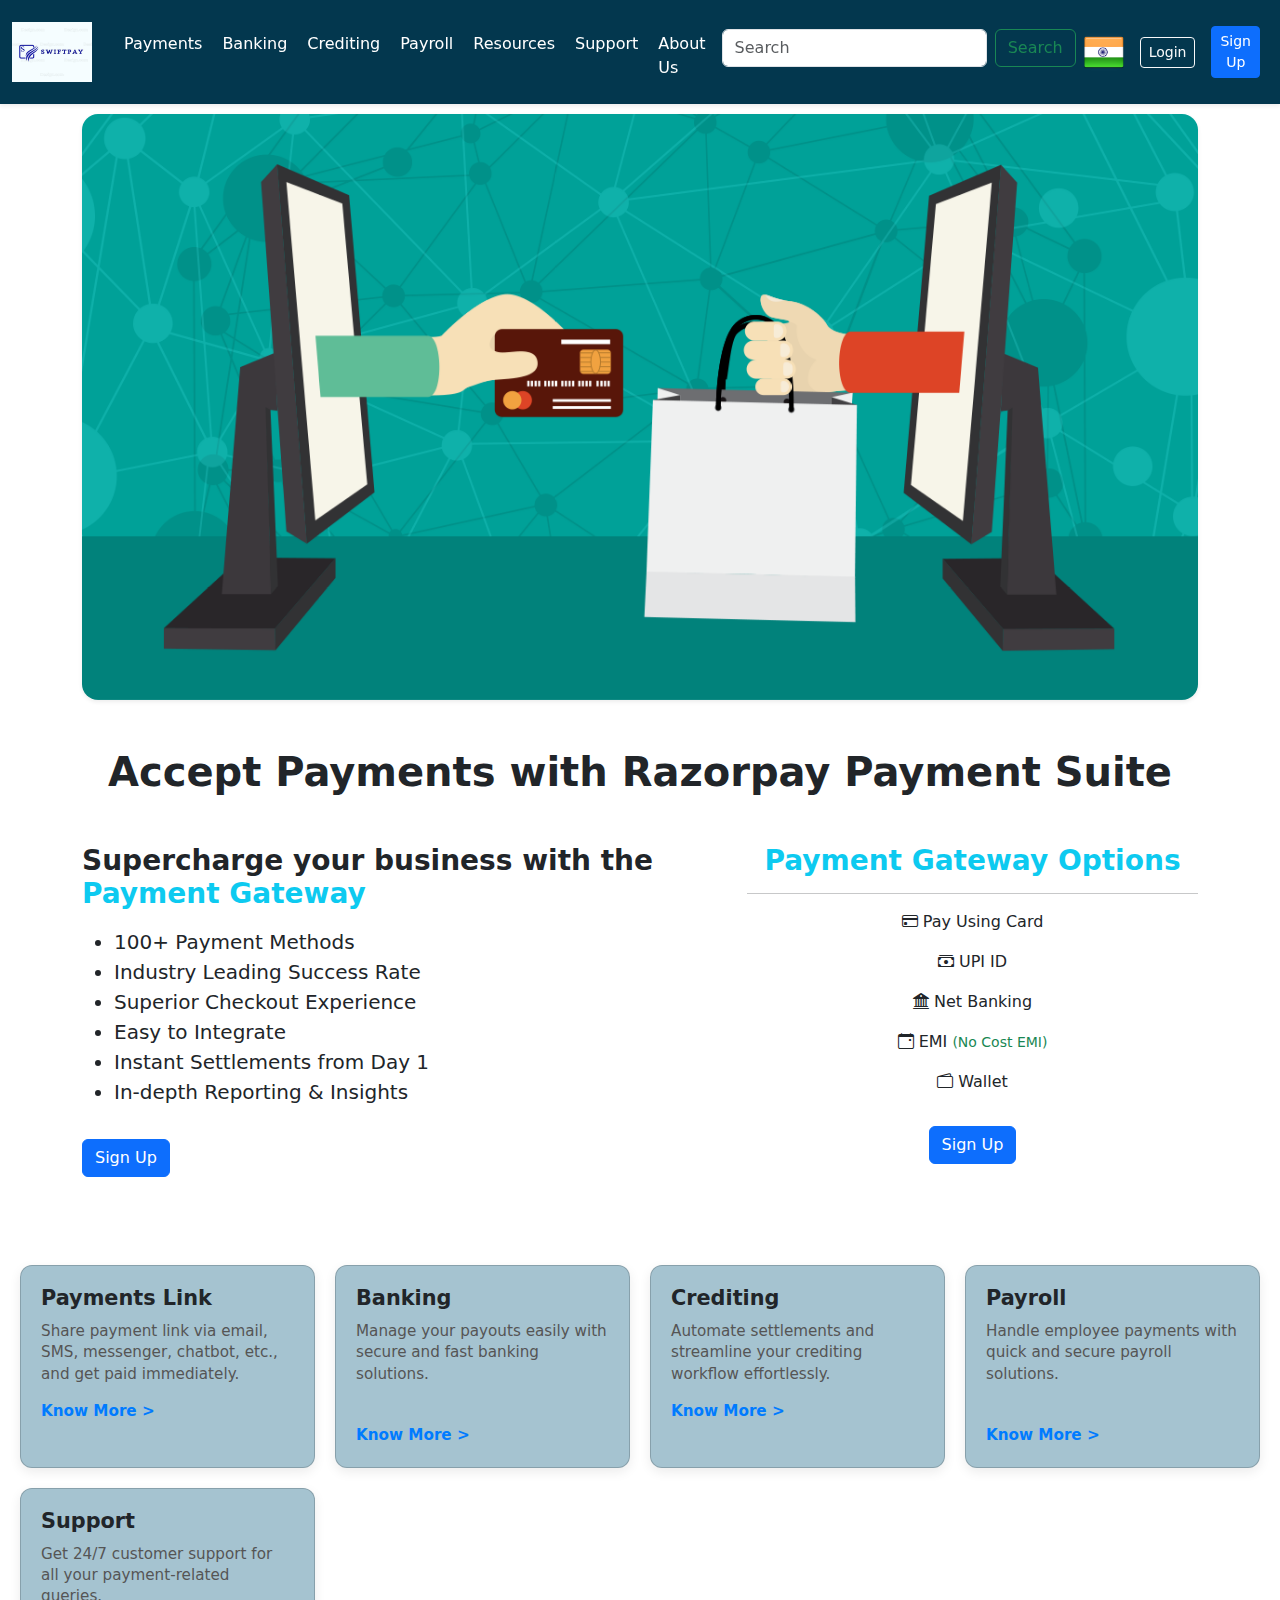
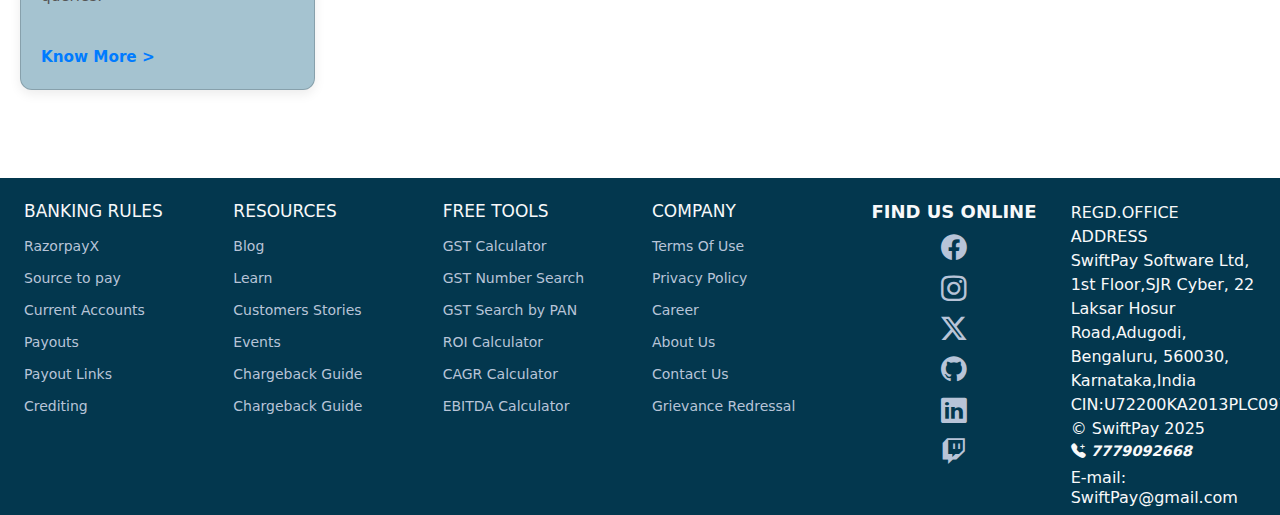
<file: index.html>
<!doctype html>
<html lang="en">
  <head>
    <meta charset="utf-8">
    <meta name="viewport" content="width=device-width, initial-scale=1">
    <title>Razorpay Clone</title>
    

    <!-- Bootstrap + Icons -->
    <link href="https://cdn.jsdelivr.net/npm/bootstrap@5.3.2/dist/css/bootstrap.min.css" rel="stylesheet">
    <link href="https://cdn.jsdelivr.net/npm/bootstrap-icons@1.11.1/font/bootstrap-icons.css" rel="stylesheet">
    <link rel="shortcut icon" href="logo2.png">

    <!-- Custom CSS -->
    <link rel="stylesheet" href="style.css">
  </head>

  <body>

    <!-- NAVBAR -->
    <nav class="navbar navbar-expand-lg shadow-sm fixed-top custom-nav"  style="background-color: #03374e">
      <div class="container-fluid">
        
        <a class="navbar-brand" href="#">
          <img src="logo3.png.jpg" height="60px" width="80px">
        </a>

        <button class="navbar-toggler" data-bs-toggle="collapse" data-bs-target="#navMenu">
          <span class="navbar-toggler-icon"></span>
        </button>

        <div class="collapse navbar-collapse" id="navMenu">
          <ul class="navbar-nav mx-2 gap-1 mb-2 mt-3">
            <li><a class="nav-link text-white" href="#">Payments</a></li>
            <li><a class="nav-link text-white" href="#">Banking</a></li>
            <li><a class="nav-link text-white" href="#">Crediting</a></li>
            <li><a class="nav-link text-white" href="#">Payroll</a></li>
            <li><a class="nav-link text-white" href="#">Resources</a></li>
            <li><a class="nav-link text-white" href="#">Support</a></li>
            <li><a class="nav-link text-white" href="About.html">About Us</a></li>
          </ul>

          <form class="d-flex w-50 mb-2" role="search">
        <input class="form-control me-2" type="search" placeholder="Search" aria-label="Search"/>
        <button class="btn btn-outline-success" type="submit">Search</button>
      </form>

          <div class="d-flex  mx-2 align-items-center gap-3">
            <img src="india_flag.png" width="40">
            <a href="LoginIn.html" class="btn btn-outline-light btn-sm">Login</a>
            <a href="SignUp.html" class="btn btn-primary btn-sm">Sign Up</a>
          </div>

        </div>
      </div>
    </nav>

    <!-- SPACING FOR FIXED NAV -->
    <div style="height:90px;"></div>

    <!-- HERO / CAROUSEL -->
    <div class="container mb-5 mt-4">
      <div id="heroSlider" class="carousel slide" data-bs-ride="carousel">

        <div class="carousel-inner rounded-4 shadow-sm">
          <div class="carousel-item active" data-bs-interval="1400"><img src="c1.png" class="d-block w-100"></div>
          <div class="carousel-item" data-bs-interval="1400"><img src="c2.png" class="d-block w-100"></div>
          <div class="carousel-item" data-bs-interval="1400"><img src="c3.png" class="d-block w-100"></div>
        </div>

        

      </div>
    </div>

    
    <!-- MAIN SECTION -->
    <section class="container text-center mb-5 mt-5">
      <h1 class="fw-bold">Accept Payments with Razorpay Payment Suite</h1>
    </section>

    <div class="container mb-5">
      <div class="row g-4">

        <!-- LEFT BOX -->
        <div class="col-md-7">
          <div class="custom-box">

            <h3 class="fw-bold">Supercharge your business with the 
              <span class="text-info">Payment Gateway</span>
            </h3>

            <ul class="mt-3 fs-5">
              <li>100+ Payment Methods</li>
              <li>Industry Leading Success Rate</li>
              <li>Superior Checkout Experience</li>
              <li>Easy to Integrate</li>
              <li>Instant Settlements from Day 1</li>
              <li>In-depth Reporting & Insights</li>
            </ul>

            <a href="Signup.html" class="btn btn-primary mt-3">Sign Up</a>
          </div>
        </div>

        <!-- RIGHT BOX -->
        <div class="col-md-5">
          <div class="custom-box text-center">

            <h3 class="fw-bold text-info">Payment Gateway Options</h3>
            <hr>
            

            <p><i class="bi bi-credit-card"></i> Pay Using Card</p>
            <p><i class="bi bi-cash-stack"></i> UPI ID</p>
            <p><i class="bi bi-bank2"></i> Net Banking</p>
            <p><i class="bi bi-calendar-event"></i> EMI <span class="text-success small">(No Cost EMI)</span></p>
            <p><i class="bi bi-wallet2"></i> Wallet</p>

            <a href="Signup.html" class="btn btn-primary mt-3">Sign Up</a>

          </div>
        </div>

      </div>
    </div>

<!--Card-->
    <div class="cards-container">
  
  <div class="card">
    <h5>Payments Link</h5>
    <p>Share payment link via email, SMS, messenger, chatbot, etc., and get paid immediately.</p>
    <a href="#">Know More ></a>
  </div>

  <div class="card">
    <h5>Banking</h5>
    <p>Manage your payouts easily with secure and fast banking solutions.</p>
    <br>
    <a href="Banking.html">Know More ></a>
  </div>

  <div class="card">
    <h5>Crediting</h5>
    <p>Automate settlements and streamline your crediting workflow effortlessly.</p>
    <a href="#">Know More ></a>
  </div>

  <div class="card">
    <h5>Payroll</h5>
    <p>Handle employee payments with quick and secure payroll solutions.</p>
    <br>
    <a href="#">Know More ></a>
  </div>

  <div class="card">
    <h5>Support</h5>
    <p>Get 24/7 customer support for all your payment-related queries.</p>
    <br>
    <a href="Contact.html">Know More ></a>
  </div>

</div>


    
   <!--Footer-->
    <div class="container-fluid relative-bottom mt-5 bg-dark text-light">
    <div class="row pt-2 m-0">

        <div class="footer col-sm-2  col-3">
        <h4>Banking Rules</h4>
        
        <h5><a href="#" style="text-decoration: none;">RazorpayX</a><br></h5>
        <h5><a href="#" style="text-decoration: none;">Source to pay</a><br></h5>
        <h5><a href="#" style="text-decoration: none;">Current Accounts</a><br></h5>
        <h5><a href="#" style="text-decoration: none;">Payouts</a><br></h5>
        <h5><a href="#" style="text-decoration: none;">Payout Links</a><br></h5>
         <h5><a href="#" style="text-decoration: none;">Crediting</a><br></h5>
        </div>

        <div class="footer col-sm-2 col-3">
        <h4>Resources</h4>
        <h5><a href="#" style="text-decoration: none;">Blog</a><br></h5>
        <h5><a href="#" style="text-decoration: none;">Learn</a><br></h5>
        <h5><a href="#" style="text-decoration: none;">Customers Stories</a><br></h5>
        <h5><a href="#" style="text-decoration: none;">Events</a><br></h5>
        <h5><a href="#" style="text-decoration: none;">Chargeback Guide</a><br></h5>
         <h5><a href="#" style="text-decoration: none;">Chargeback Guide</a><br></h5>
        </div>

        <div class="footer col-sm-2 col-3">
        <h4>Free Tools</h4>
        <h5><a href="#" style="text-decoration: none;">GST Calculator</a><br></h5>
        <h5><a href="#" style="text-decoration: none;">GST Number Search</a><br></h5>
        <h5><a href="#" style="text-decoration: none;">GST Search by PAN</a><br></h5>
        <h5><a href="#" style="text-decoration: none;">ROI Calculator</a><br></h5>
        <h5><a href="#" style="text-decoration: none;">CAGR Calculator</a><br></h5>
        <h5><a href="#" style="text-decoration: none;">EBITDA Calculator</a><br></h5>
        </div>

        <div class="footer col-sm-2 col-3">
        <h4>Company</h4>
        <h5><a href="#" style="text-decoration: none;">Terms Of Use</a><br></h5>
        <h5><a href="#" style="text-decoration: none;"> Privacy Policy</a><br></h5>
        <h5><a href="#" style="text-decoration: none;">Career</a><br></h5>
         <h5><a href="About.html" style="text-decoration: none;">About Us</a><br></h5>
        <h5><a href="Contact.html" style="text-decoration: none;">Contact Us</a><br></h5>
        <h5><a href="#" style="text-decoration: none;">Grievance Redressal</a><br></h5>
        </div>
        
        <div class="footer col-lg-2 col-3" style="text-align: center;">
        <h4 style="font-size: 18px; font-weight: bold;">FIND US ONLINE</h4>   
        <h4><a href="https://www.facebook.com/" target="_blank"><i class="bi bi-facebook"></i></a></h4>
        <h4><a href="https://www.instagram.com/" target="_blank"><i class="bi bi-instagram"></i></a></h4>
        <h4><a href="#" target="_blank"><i class="bi bi-twitter-x"></i></a></h4>
        <h4><a href="#" target="_blank"><i class="bi bi-github"></i></a></h4>
        <h4><a href="#" target="_blank"><i class="bi bi-linkedin"></i></a></h4>
        <h4><a href="#" target="_blank"><i class="bi bi-twitch"></i></a></h4>
        </div>

        <div class="col-lg-2 col-3">
        <span>
          REGD.OFFICE ADDRESS
          <br>
          SwiftPay Software Ltd,
          1st Floor,SJR Cyber,
          22 Laksar Hosur Road,Adugodi,
          Bengaluru, 560030,
          Karnataka,India
          CIN:U72200KA2013PLC097389
          &copy; SwiftPay 2025
           <h6><i class="bi bi-telephone-plus-fill" style="font-size: 0.91rem; font-weight: bold;"> 7779092668</i></h6>
           <h6>E-mail: SwiftPay@gmail.com</h6>
        </span>
        </div>
         
    </div> <!-- Closing of footer container & row -->
    </div>

    <script src="https://cdn.jsdelivr.net/npm/bootstrap@5.3.2/dist/js/bootstrap.bundle.min.js"></script>
  </body>
</html>
</file>
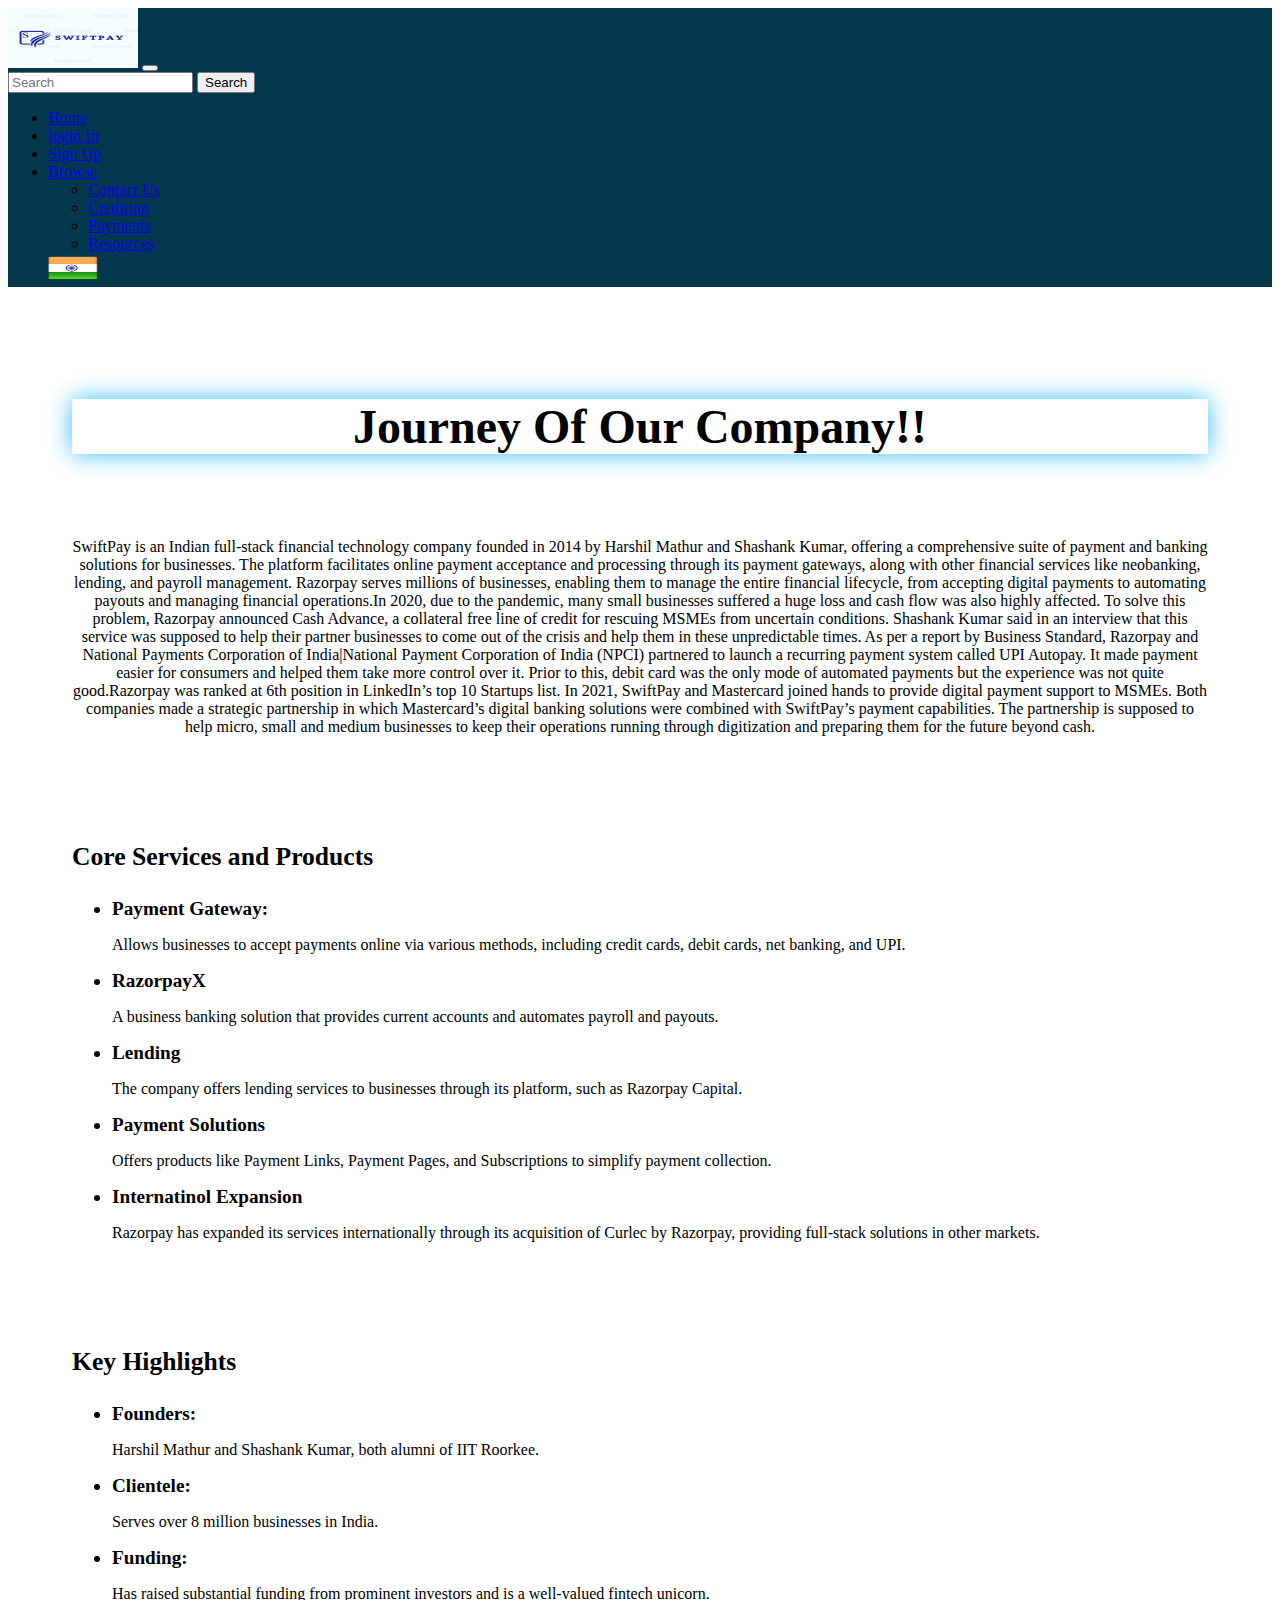
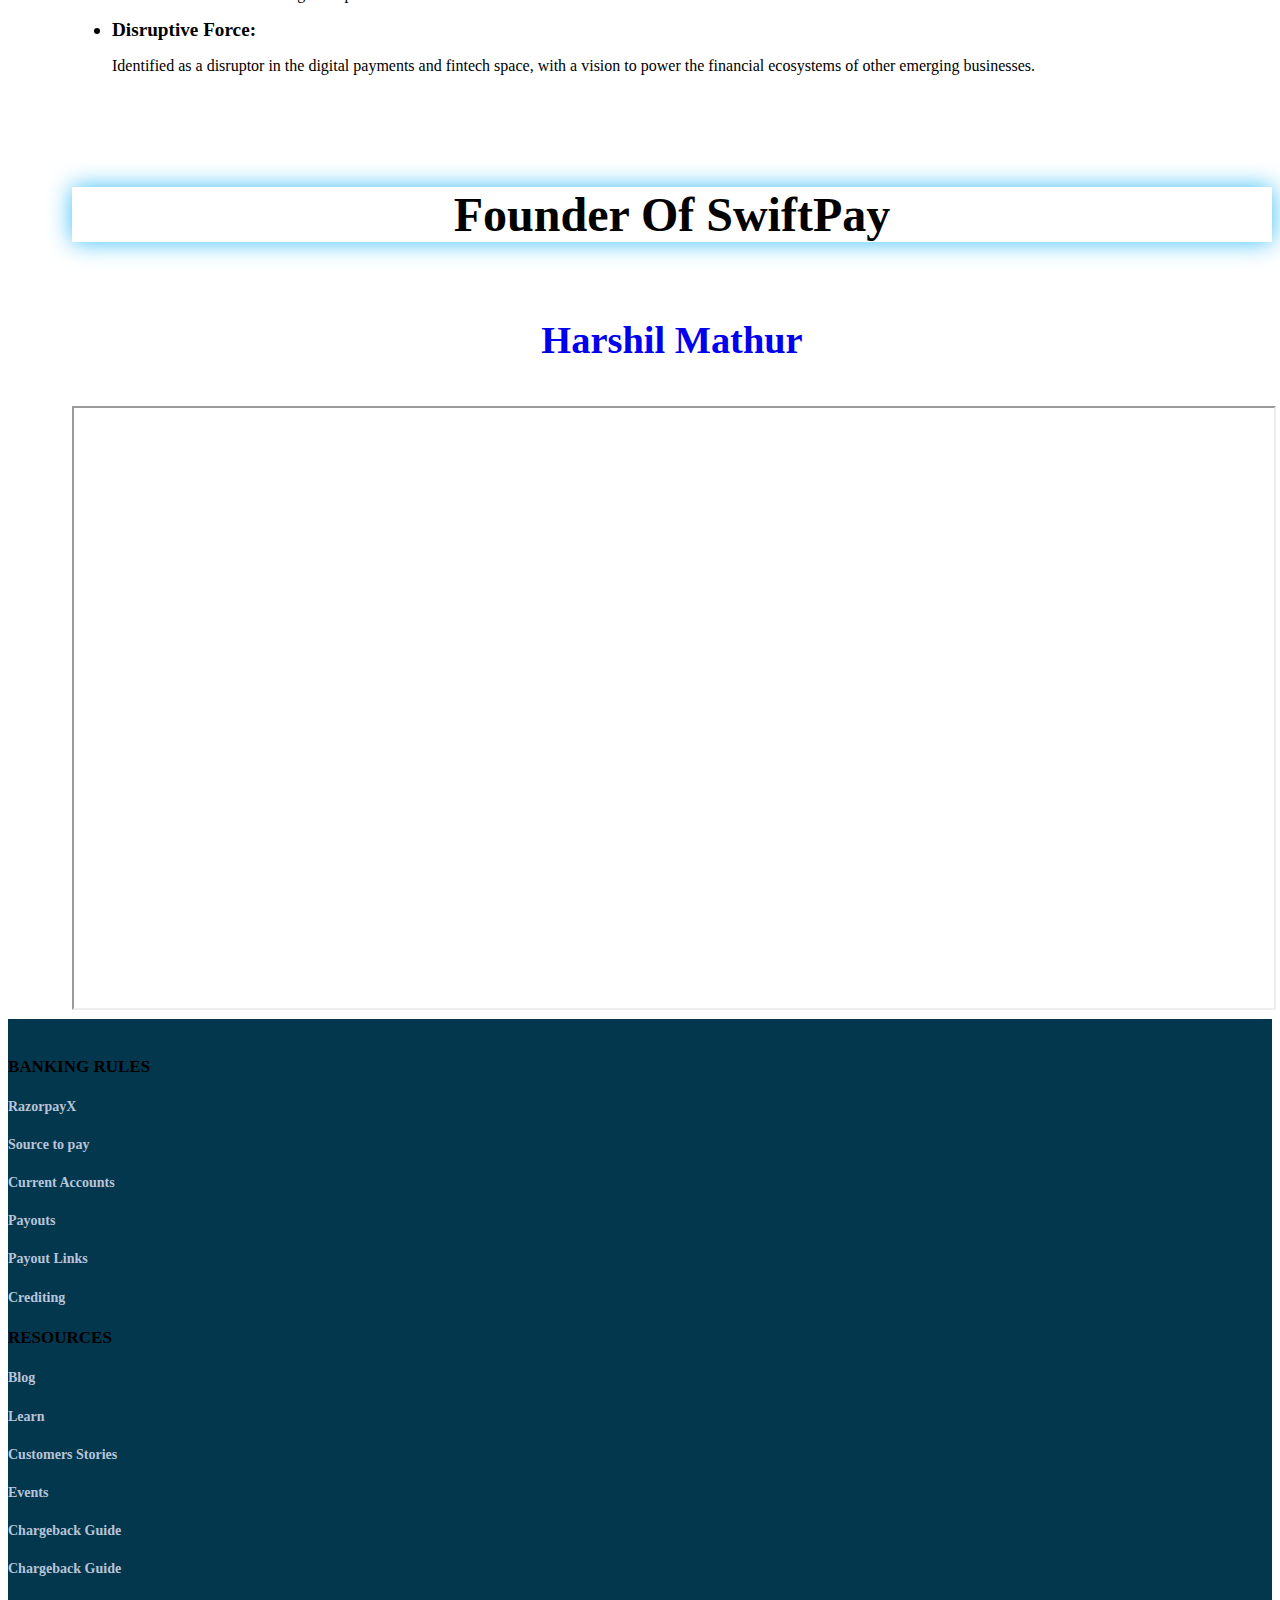
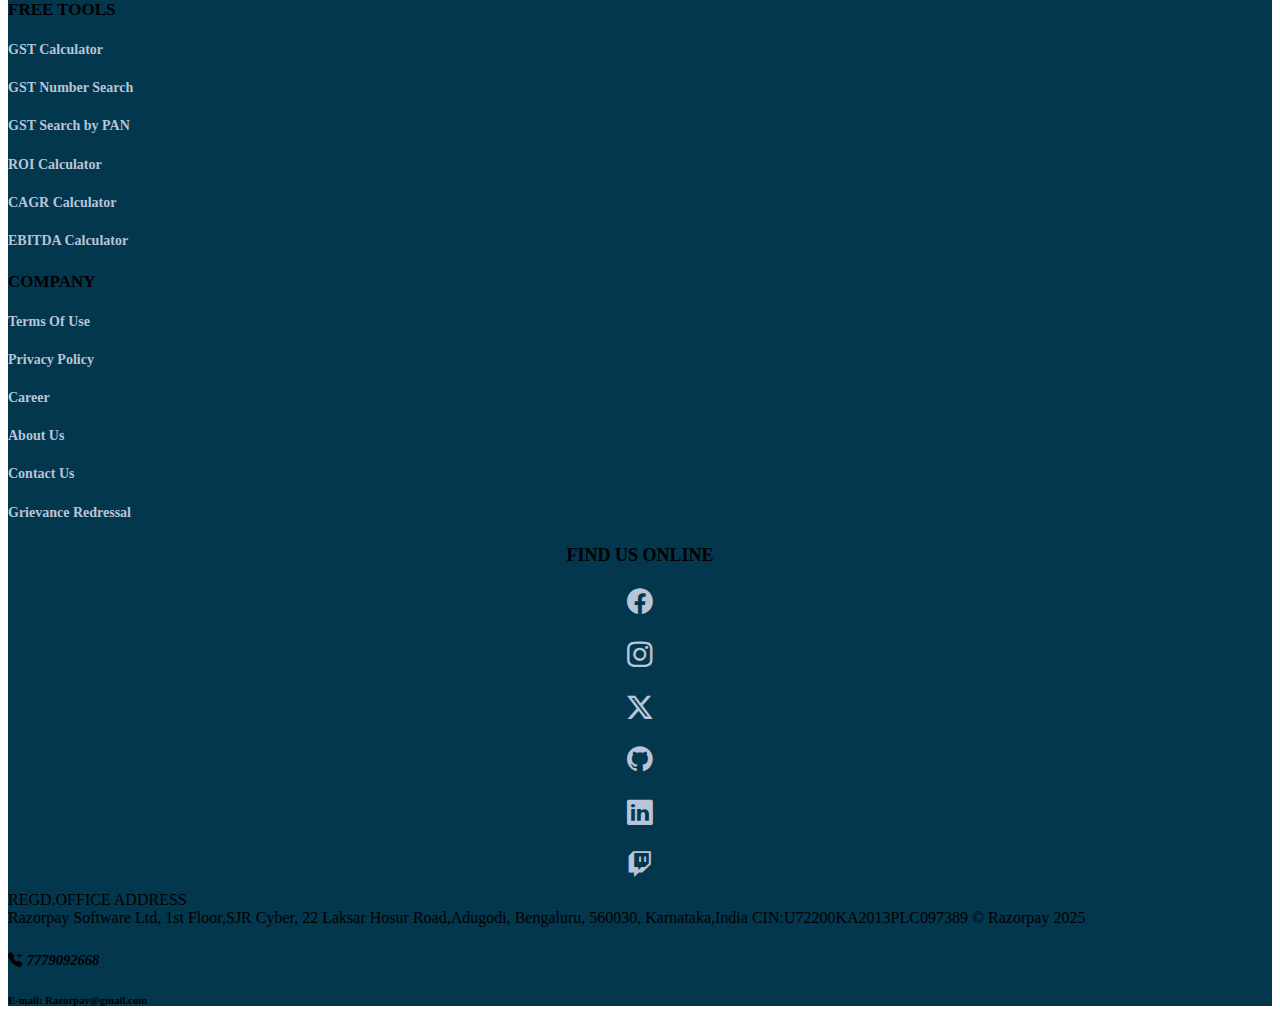
<file: About.html>
<!doctype html>
<html lang="en">
  <head>
    <meta charset="utf-8">
    <meta name="viewport" content="width=device-width, initial-scale=1">
    <title>Bootstrap demo</title>
    <link href="https://cdn.jsdelivr.net/npm/bootstrap@5.3.8/dist/css/bootstrap.min.css" rel="stylesheet" integrity="sha384-sRIl4kxILFvY47J16cr9ZwB07vP4J8+LH7qKQnuqkuIAvNWLzeN8tE5YBujZqJLB" crossorigin="anonymous">
    <link rel="stylesheet" href="https://cdn.jsdelivr.net/npm/bootstrap-icons@1.13.1/font/bootstrap-icons.min.css">
    <style>
        .section1{
            padding-top: 4rem;
            margin-left: 4rem;
            margin-right: 4rem;
            text-align: center;
        }

        .section2{
             margin-left: 4rem;
              padding-top: 4rem;
        }

        .name1{
            font-size: 2.4rem;
            font-weight: bold;
        }

        .footer a:hover {
        color: #FCF5F5;
      }

      h1{
        font-size: 3rem;
        cursor: pointer;
        color: rgb(0, 0, 0);
        box-shadow:  0 0 25px #38bdf8;
        transition: 0.3s;
      }

      li:hover{
        color: #38bdf8;;
      }

      .p1:hover{
        color: #38bdf8;
      }

      /* Navbar */

      .nav-link:hover {
        color: #4cc9ff !important;
        transform: translateY(-3px);
      }

      /* Dropdown-item*/
       
      .dropdown-item:hover {
        color: #4cc9ff !important;
        transform: translateY(-3px);
      }

      * {
      transition: 0.3s ease-in-out;
      }

            /* Footer */
      footer, .bg-dark {
        background: #03374e !important;
        padding-top: 15px;
      }

      .footer h4 {
        font-size: 17px;
        text-transform: uppercase;
        margin-bottom: 10px;
      }

      .footer a {
        font-size: 14px;
        color: #b8c4d8;
        transition: 0.3s;
      }

      .footer a:hover {
        color: #00c4ff !important;
        margin-left: 5px;
      }

      /* Social Icons */
      .footer i {
        font-size: 1.6rem;
        transition: 0.3s;
      }

      .footer i:hover {
        color: #26e0ff;
        transform: scale(1.3);
      }

      /* Glow underline */
      h3::after {
        content: "";
        width: 80px;
        height: 3px;
        background: #4cc9ff;
        display: block;
        margin-top: 6px;
        border-radius: 4px;
      }

      /* Responsiveness */
      @media (max-width: 768px) {
        .col-5, .col-7 {
          margin-top: 20px;
        }
      }

    </style>
  </head>
  <body>

    <!--navbar-->
    <nav class="navbar navbar-expand-lg" style="background-color: #03374e">
  <div class="container-fluid">
     <a class="navbar-brand" href="index.html">
    <img src="logo3.png.jpg" alt="Logo" width="130px" height="60px" class="d-inline-block align-text-right">
   </a>

    <button class="navbar-toggler" type="button" data-bs-toggle="collapse" data-bs-target="#navbarSupportedContent" aria-controls="navbarSupportedContent" aria-expanded="false" aria-label="Toggle navigation">
      <span class="navbar-toggler-icon"></span>
    </button>

    <div class="collapse navbar-collapse" id="navbarSupportedContent">
        <form class="d-flex w-75" role="search">
        <input class="form-control me-2" type="search" placeholder="Search" aria-label="Search"/>
        <button class="btn btn-outline-success" type="submit">Search</button>
      </form>
      
      <ul class="navbar-nav me-auto mb-2 mx-3 mb-lg-0 ms-auto">
        <li class="nav-item">
          <a class="nav-link active text-light" aria-current="page" href="index.html">Home</a>
        </li>
        <li class="nav-item">
          <a class="nav-link text-light" href="LoginIn.html"> login In</a>
        </li>
         <li class="nav-item">
          <a class="nav-link text-light" href="SignUp.html">Sign Up</a>
        </li>
        <li class="nav-item dropdown">
          <a class="nav-link dropdown-toggle text-light" href="#" role="button" data-bs-toggle="dropdown" aria-expanded="false">
            Browse
          </a>
          <ul class="dropdown-menu">
            <!-- Our changes in drppdown -->
            <li><a class="dropdown-item" href="Contact.html">Contact Us</a></li>
            <li><a class="dropdown-item" href="#">Crediting</a></li>
            <li><a class="dropdown-item" href="#">Payments</a></li>
             <li><a class="dropdown-item" href="#">Resources</a></li>
          </ul>
        </li>
        <img src="india_flag.png" alt="Logo" width="50px" height="30px" class="d-inline-block align-text-right mb-0">
      </ul>
    
    </div>
    </div>
    </nav>
    </div> <!-- Closing of navbar container & row-->
    </div>
    
<!--content-->
<section class="section1">
    <h1>Journey Of Our Company!!</h1>
    <br><br>
    <div>
        <p>
            SwiftPay is an Indian full-stack financial technology company founded in 2014 by Harshil Mathur and Shashank Kumar, offering a comprehensive suite of payment and banking solutions for businesses. The platform facilitates online payment acceptance and processing through its payment gateways, along with other financial services like neobanking, lending, and payroll management. Razorpay serves millions of businesses, enabling them to manage the entire financial lifecycle, from accepting digital payments to automating payouts and managing financial operations.In 2020, due to the pandemic, many small businesses suffered a huge loss and cash flow was also highly affected. To solve this problem, Razorpay announced Cash Advance, a collateral free line of credit for rescuing MSMEs from uncertain conditions. Shashank Kumar said in an interview that this service was supposed to help their partner businesses to come out of the crisis and help them in these unpredictable times. As per a report by Business Standard, Razorpay and National Payments Corporation of India|National Payment Corporation of India (NPCI) partnered to launch a recurring payment system called UPI Autopay. It made payment easier for consumers and helped them take more control over it. Prior to this, debit card was the only mode of automated payments but the experience was not quite good.Razorpay was ranked at 6th position in LinkedIn’s top 10 Startups list.

        In 2021, SwiftPay and Mastercard joined hands to provide digital payment support to MSMEs. Both companies made a strategic partnership in which Mastercard’s digital banking solutions were combined with SwiftPay’s payment capabilities. The partnership is supposed to help micro, small and medium businesses to keep their operations running through digitization and preparing them for the future beyond cash.  
        </p>
    </div>
</section>


<section class="section2">
     <div>
        <p class="p1" style="font-weight: bold; font-size: 1.6rem;">Core Services and Products</p>
    </div>
    <ul type="disc">
        <li style="font-weight: bold; font-size: 1.2rem;">Payment Gateway:</li>
        <p> Allows businesses to accept payments online via various methods, including credit cards, debit cards, net banking, and UPI.</p>
        <li style="font-weight: bold; font-size: 1.2rem;">RazorpayX</li>
        <p>A business banking solution that provides current accounts and automates payroll and payouts. </p>
        <li style="font-weight: bold; font-size: 1.2rem;">Lending</li>
        <p>The company offers lending services to businesses through its platform, such as Razorpay Capital. </p>
        <li style="font-weight: bold; font-size: 1.2rem;">Payment Solutions</li>
        <p>Offers products like Payment Links, Payment Pages, and Subscriptions to simplify payment collection.</p>
        <li style="font-weight: bold; font-size: 1.2rem;">Internatinol Expansion</li>
        <p>Razorpay has expanded its services internationally through its acquisition of Curlec by Razorpay, providing full-stack solutions in other markets.</p>
    </ul>
</section>

<section class="section2">
<div>
    <p class="p1" style="font-weight: bold; font-size: 1.6rem;">Key Highlights</p>
</div>
    <ul type="disc">
        <li style="font-weight: bold; font-size: 1.2rem;">Founders:</li>
        <p>Harshil Mathur and Shashank Kumar, both alumni of IIT Roorkee. </p>
        <li style="font-weight: bold; font-size: 1.2rem;">Clientele:</li>
        <p>Serves over 8 million businesses in India. </p>
        <li style="font-weight: bold; font-size: 1.2rem;">Funding:</li>
        <p>Has raised substantial funding from prominent investors and is a well-valued fintech unicorn. </p>
        <li style="font-weight: bold; font-size: 1.2rem;">Disruptive Force:</li>
        <p>Identified as a disruptor in the digital payments and fintech space, with a vision to power the financial ecosystems of other emerging businesses. </p>
    </ul>

</section>

<center>
    <section class="section2 name1 mb-5">
    <h1>Founder Of SwiftPay</h1><br>
    <!--Harshil Mathur-->
     <div class="container-fluid width-100%">
        <a href="https://en.wikiflux.org/wiki/index.php/Harshil_Mathur" target="myframe" style="text-decoration: none;">Harshil Mathur</a>
     <br><br>
    <iframe name="myframe" width="100%" height="600px"></iframe>
       
    </div>
</section>
</center>

<!--Footer-->
    <div class="container-fluid relative-bottom mt-5 bg-dark text-light">
    <div class="row pt-2 m-0">

        <div class="footer col-sm-2  col-3">
        <h4>Banking Rules</h4>
        <h5><a href="#" style="text-decoration: none;">RazorpayX</a><br></h5>
        <h5><a href="#" style="text-decoration: none;">Source to pay</a><br></h5>
        <h5><a href="#" style="text-decoration: none;">Current Accounts</a><br></h5>
        <h5><a href="#" style="text-decoration: none;">Payouts</a><br></h5>
        <h5><a href="#" style="text-decoration: none;">Payout Links</a><br></h5>
         <h5><a href="#" style="text-decoration: none;">Crediting</a><br></h5>
        </div>

        <div class="footer col-sm-2 col-3">
        <h4>Resources</h4>
        <h5><a href="#" style="text-decoration: none;">Blog</a><br></h5>
        <h5><a href="#" style="text-decoration: none;">Learn</a><br></h5>
        <h5><a href="#" style="text-decoration: none;">Customers Stories</a><br></h5>
        <h5><a href="#" style="text-decoration: none;">Events</a><br></h5>
        <h5><a href="#" style="text-decoration: none;">Chargeback Guide</a><br></h5>
         <h5><a href="#" style="text-decoration: none;">Chargeback Guide</a><br></h5>
        </div>

        <div class="footer col-sm-2 col-3">
        <h4>Free Tools</h4>
        <h5><a href="#" style="text-decoration: none;">GST Calculator</a><br></h5>
        <h5><a href="#" style="text-decoration: none;">GST Number Search</a><br></h5>
        <h5><a href="#" style="text-decoration: none;">GST Search by PAN</a><br></h5>
        <h5><a href="#" style="text-decoration: none;">ROI Calculator</a><br></h5>
        <h5><a href="#" style="text-decoration: none;">CAGR Calculator</a><br></h5>
        <h5><a href="#" style="text-decoration: none;">EBITDA Calculator</a><br></h5>
        </div>

        <div class="footer col-sm-2 col-3">
        <h4>Company</h4>
        <h5><a href="#" style="text-decoration: none;">Terms Of Use</a><br></h5>
        <h5><a href="#" style="text-decoration: none;"> Privacy Policy</a><br></h5>
        <h5><a href="#" style="text-decoration: none;">Career</a><br></h5>
         <h5><a href="About.html" style="text-decoration: none;">About Us</a><br></h5>
        <h5><a href="Contact.html" style="text-decoration: none;">Contact Us</a><br></h5>
        <h5><a href="#" style="text-decoration: none;">Grievance Redressal</a><br></h5>
        </div>
        
        <div class="footer col-lg-2 col-3" style="text-align: center;">
        <h4 style="font-size: 18px; font-weight: bold;">FIND US ONLINE</h4>   
        <h4><a href="https://www.facebook.com/" target="_blank"><i class="bi bi-facebook"></i></a></h4>
        <h4><a href="https://www.instagram.com/" target="_blank"><i class="bi bi-instagram"></i></a></h4>
        <h4><a href="#" target="_blank"><i class="bi bi-twitter-x"></i></a></h4>
        <h4><a href="#" target="_blank"><i class="bi bi-github"></i></a></h4>
        <h4><a href="#" target="_blank"><i class="bi bi-linkedin"></i></a></h4>
        <h4><a href="#" target="_blank"><i class="bi bi-twitch"></i></a></h4>
        </div>

        <div class="col-lg-2 col-3">
        <span>
          REGD.OFFICE ADDRESS
          <br>
          Razorpay Software Ltd,
          1st Floor,SJR Cyber,
          22 Laksar Hosur Road,Adugodi,
          Bengaluru, 560030,
          Karnataka,India
          CIN:U72200KA2013PLC097389
          &copy; Razorpay 2025
           <h6><i class="bi bi-telephone-plus-fill" style="font-size: 0.91rem; font-weight: bold;"> 7779092668</i></h6>
           <h6>E-mail: Razorpay@gmail.com</h6>
        </span>
        </div>
         
    </div> <!-- Closing of footer container & row -->
    </div>

    <script src="https://cdn.jsdelivr.net/npm/bootstrap@5.3.8/dist/js/bootstrap.bundle.min.js" integrity="sha384-FKyoEForCGlyvwx9Hj09JcYn3nv7wiPVlz7YYwJrWVcXK/BmnVDxM+D2scQbITxI" crossorigin="anonymous"></script>
  </body>
</html>
</file>
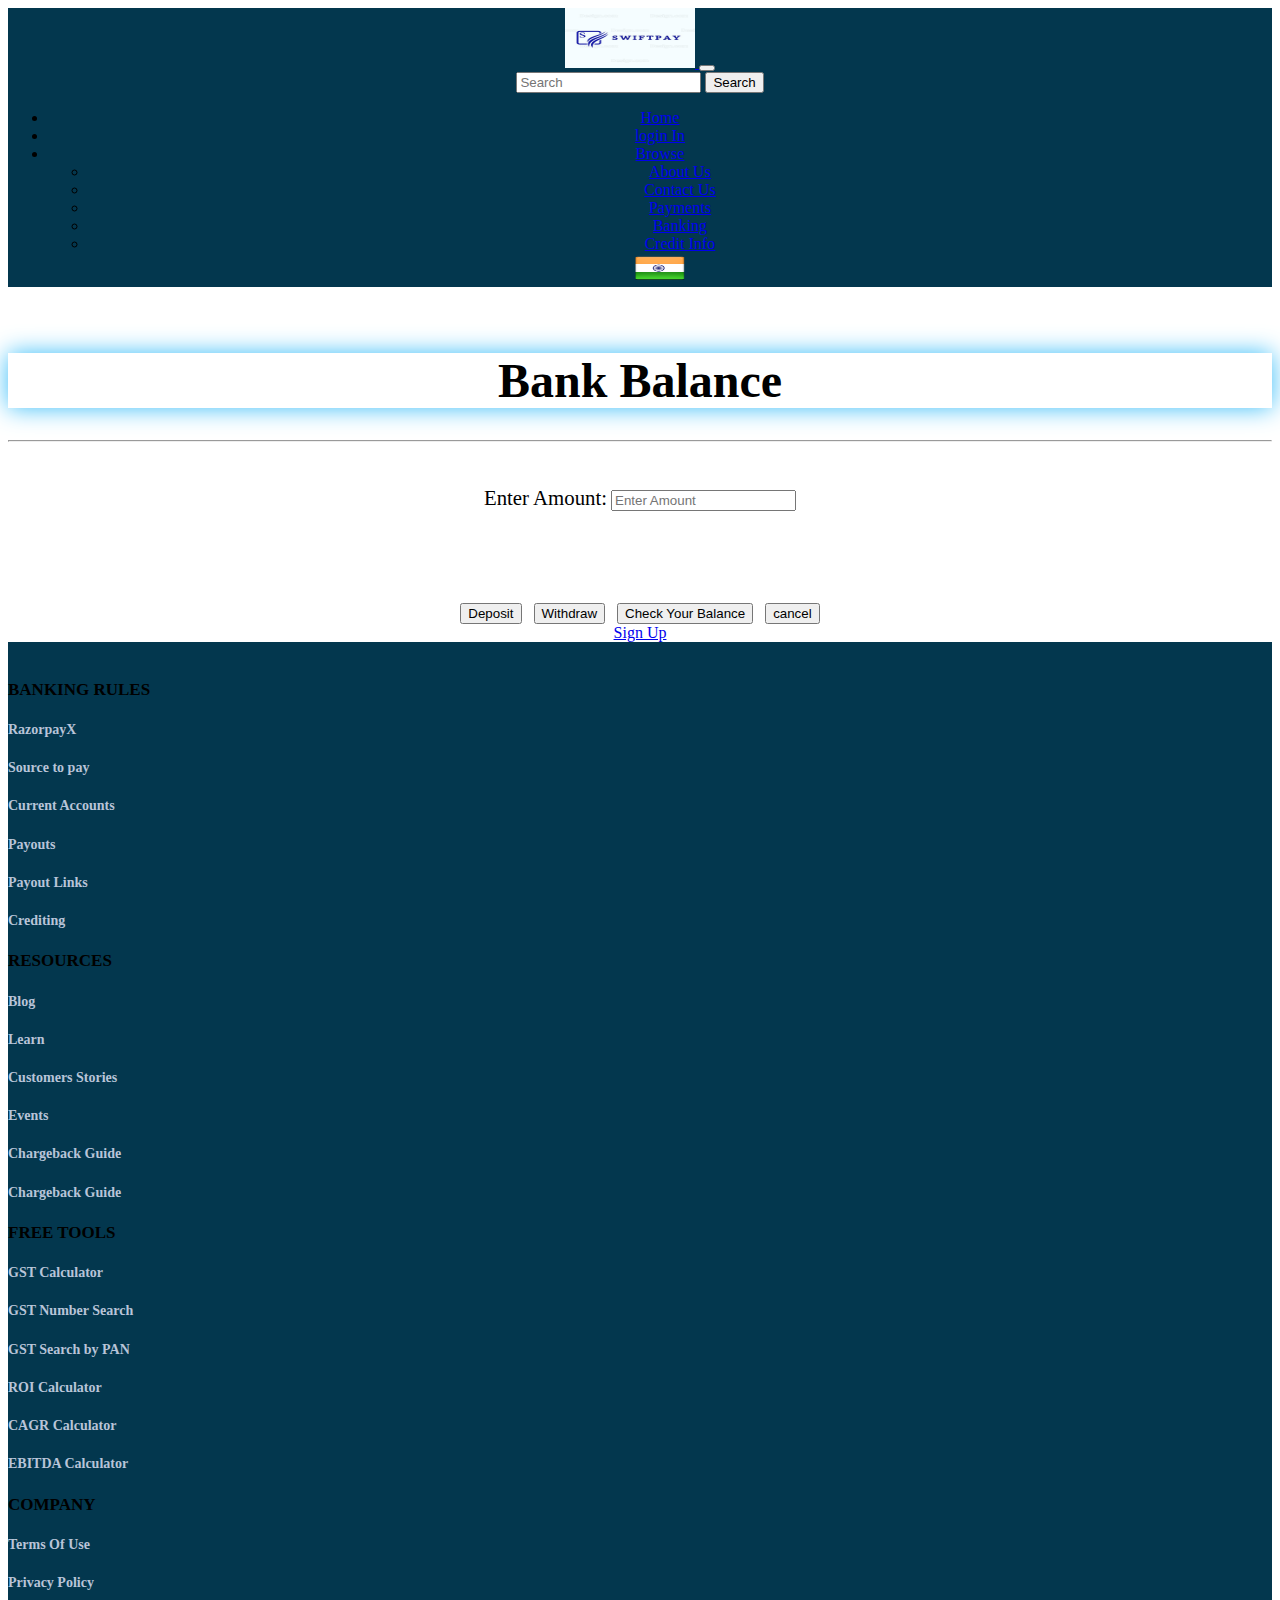
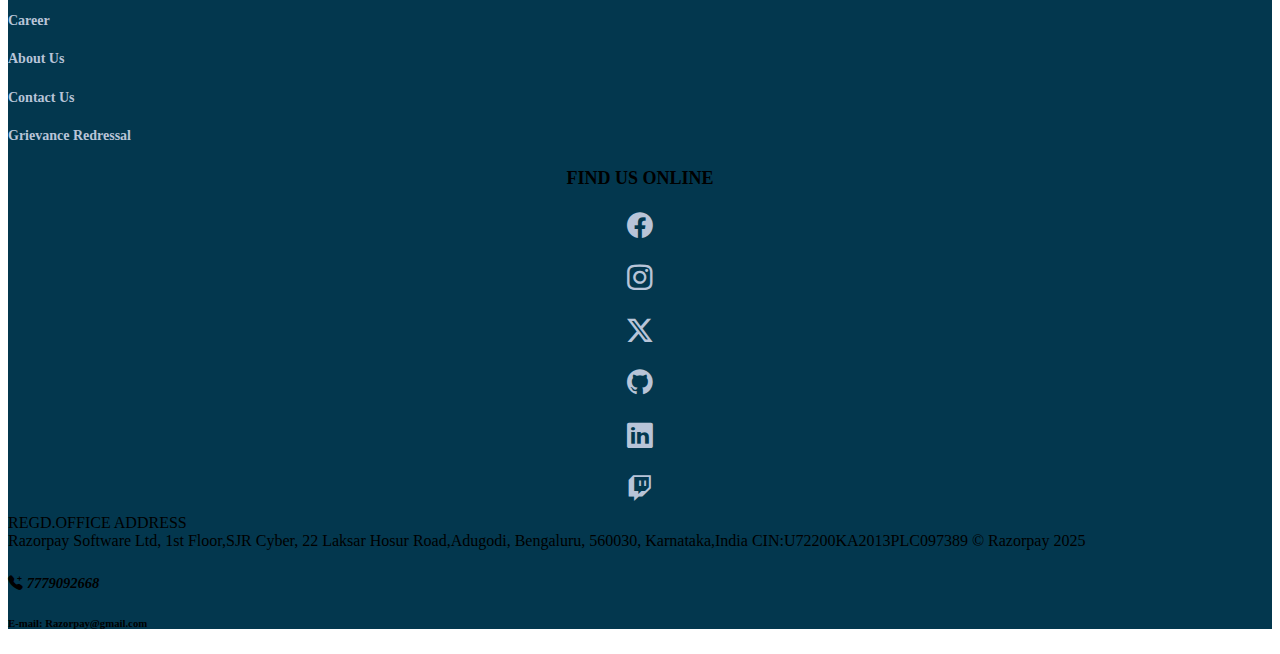
<file: Banking.html>
<!doctype html>
<html lang="en">
  <head>
    <meta charset="utf-8">
    <meta name="viewport" content="width=device-width, initial-scale=1">
    <title>Bootstrap demo</title>
    <link href="https://cdn.jsdelivr.net/npm/bootstrap@5.3.8/dist/css/bootstrap.min.css" rel="stylesheet" integrity="sha384-sRIl4kxILFvY47J16cr9ZwB07vP4J8+LH7qKQnuqkuIAvNWLzeN8tE5YBujZqJLB" crossorigin="anonymous">
      <link rel="stylesheet" href="https://cdn.jsdelivr.net/npm/bootstrap-icons@1.13.1/font/bootstrap-icons.min.css">
    <style>
         /* Navbar */

      .nav-link:hover {
        color: #4cc9ff !important;
        transform: translateY(-3px);
      }

      /* Dropdown-item*/
       
      .dropdown-item:hover {
        color: #4cc9ff !important;
        transform: translateY(-3px);
      }

      * {
      transition: 0.3s ease-in-out;
      }

      .border{
    border: 15px solid blue;
    width: 200px;
    border-radius: 2rem;
    text-align: center;
    background-color: #03374e;
    color: white;
    margin: 1rem;
    padding: 0.7rem; /* login & sign up*/
    }

    button:hover{
         color: #26e0ff;
        transform: scale(1.1);
    }

    h1{
        font-size: 3rem;
        cursor: pointer;
        color: rgb(0, 0, 0);
        box-shadow:  0 0 25px #38bdf8;
        transition: 0.3s;
      }

                  /* Footer */
      footer, .bg-dark {
        background: #03374e !important;
        padding-top: 15px;
      }

      .footer h4 {
        font-size: 17px;
        text-transform: uppercase;
        margin-bottom: 10px;
      }

      .footer a {
        font-size: 14px;
        color: #b8c4d8;
        transition: 0.3s;
      }

      .footer a:hover {
        color: #00c4ff !important;
        margin-left: 5px;
      }

      /* Social Icons */
      .footer i {
        font-size: 1.6rem;
        transition: 0.3s;
      }

      .footer i:hover {
        color: #26e0ff;
        transform: scale(1.3);
      }

      /* Glow underline */
      h3::after {
        content: "";
        width: 80px;
        height: 3px;
        background: #4cc9ff;
        display: block;
        margin-top: 6px;
        border-radius: 4px;
      }

      /* Responsiveness */
      @media (max-width: 768px) {
        .col-5, .col-7 {
          margin-top: 20px;
        }
      }
    </style>
  </head>
  <body>
   
   
    <center>

        <!--navbar-->

    <nav class="navbar navbar-expand-lg" style="background-color: #03374e">
  <div class="container-fluid">
     <a class="navbar-brand" href="index.html">
    <img src="logo3.png.jpg" alt="Logo" width="130px" height="60px" class="d-inline-block align-text-right">
   </a>
    <button class="navbar-toggler" type="button" data-bs-toggle="collapse" data-bs-target="#navbarSupportedContent" aria-controls="navbarSupportedContent" aria-expanded="false" aria-label="Toggle navigation">
      <span class="navbar-toggler-icon"></span>
    </button>
    <div class="collapse navbar-collapse" id="navbarSupportedContent">
        <form class="d-flex w-75" role="search">
        <input class="form-control me-2" type="search" placeholder="Search" aria-label="Search"/>
        <button class="btn btn-outline-success" type="submit">Search</button>
      </form>
      
      <ul class="navbar-nav me-auto mb-2 mx-5 mb-lg-0 ms-auto">
        <li class="nav-item">
          <a class="nav-link active text-light" aria-current="page" href="index.html">Home</a>
        </li>
        <li class="nav-item">
          <a class="nav-link text-light" href="LoginIn.html"> login In</a>
        </li>
        <li class="nav-item dropdown">
          <a class="nav-link dropdown-toggle text-light" href="#" role="button" data-bs-toggle="dropdown" aria-expanded="false">
            Browse
          </a>
          <ul class="dropdown-menu">
            <!-- Our changes in drppdown -->
             <li><a class="dropdown-item" href="About.html">About Us</a></li>
             <li><a class="dropdown-item" href="Contact.html">Contact Us</a></li>
            <li><a class="dropdown-item" href="#">Payments</a></li>
            <li><a class="dropdown-item" href="#">Banking</a></li>
            <li><a class="dropdown-item" href="#">Credit Info</a></li>
            
          </ul>
        </li>
        <img src="india_flag.png" alt="Logo" width="50px" height="30px" class="d-inline-block align-text-right mb-0">
      </ul>
    
    </div>
    </div>
    </nav>
    </div> <!-- Closing of navbar container & row-->
    </div>

    <form onsubmit="return false">
        <br>
        <h1>Bank Balance</h1>
        <hr><br><br>

        <label class="button" style="font-size: 1.3rem;">Enter Amount:</label>
        <input type="number" id="amount" placeholder="Enter Amount" required>
        <br><br><br>
        <h2 id="output"></h2><br><br>
        <button onclick="Credit()">Deposit</button>&nbsp;&nbsp;
        <button onclick="Debit()">Withdraw</button>&nbsp;&nbsp;
        <button onclick="showBalance()">Check Your Balance</button>&nbsp;&nbsp;
        <input type="reset" value="cancel">
        <br>
        <a href="Signup.html" class="btn btn-primary mt-3">Sign Up</a>
        
    </form>
    </center>
    

    <script>
        let Balance=0;

        

        function showBalance()
        {
            document.getElementById("output").innerText="Current Balance="+Balance;
        }

        //Credit Section
        function Credit()
        {
            let Credit_amt=Number(document.getElementById("amount").value);
            console.log(Balance,Credit_amt);
            if(Credit_amt>0)
            {
            Balance=Balance+Credit_amt;
            console.log(Balance);
            document.getElementById("output").innerText="Amount Credited and Current Balance="+Balance;
            }
            else
            {
                alert("Error: Credit amount must be greater than Zero!!!")
            }
        }

        //Debit Section
        function Debit()
        {
            let Debit_amt=Number(document.getElementById("amount").value);
            if(Balance>Debit_amt)
            {
            Balance=Balance-Debit_amt;
            }
            else
            {
                alert("Insufficient Balance!!!")
            }
            document.getElementById("output").innerText="Amount Debited and Current Balance="+Balance;
            
        }

    </script>

    
<!--Footer-->
    <div class="container-fluid relative-bottom mt-5 bg-dark text-light">
    <div class="row pt-2 m-0">

        <div class="footer col-sm-2  col-3">
        <h4>Banking Rules</h4>
        <h5><a href="#" style="text-decoration: none;">RazorpayX</a><br></h5>
        <h5><a href="#" style="text-decoration: none;">Source to pay</a><br></h5>
        <h5><a href="#" style="text-decoration: none;">Current Accounts</a><br></h5>
        <h5><a href="#" style="text-decoration: none;">Payouts</a><br></h5>
        <h5><a href="#" style="text-decoration: none;">Payout Links</a><br></h5>
         <h5><a href="#" style="text-decoration: none;">Crediting</a><br></h5>
        </div>

        <div class="footer col-sm-2 col-3">
        <h4>Resources</h4>
        <h5><a href="#" style="text-decoration: none;">Blog</a><br></h5>
        <h5><a href="#" style="text-decoration: none;">Learn</a><br></h5>
        <h5><a href="#" style="text-decoration: none;">Customers Stories</a><br></h5>
        <h5><a href="#" style="text-decoration: none;">Events</a><br></h5>
        <h5><a href="#" style="text-decoration: none;">Chargeback Guide</a><br></h5>
         <h5><a href="#" style="text-decoration: none;">Chargeback Guide</a><br></h5>
        </div>

        <div class="footer col-sm-2 col-3">
        <h4>Free Tools</h4>
        <h5><a href="#" style="text-decoration: none;">GST Calculator</a><br></h5>
        <h5><a href="#" style="text-decoration: none;">GST Number Search</a><br></h5>
        <h5><a href="#" style="text-decoration: none;">GST Search by PAN</a><br></h5>
        <h5><a href="#" style="text-decoration: none;">ROI Calculator</a><br></h5>
        <h5><a href="#" style="text-decoration: none;">CAGR Calculator</a><br></h5>
        <h5><a href="#" style="text-decoration: none;">EBITDA Calculator</a><br></h5>
        </div>

        <div class="footer col-sm-2 col-3">
        <h4>Company</h4>
        <h5><a href="#" style="text-decoration: none;">Terms Of Use</a><br></h5>
        <h5><a href="#" style="text-decoration: none;"> Privacy Policy</a><br></h5>
        <h5><a href="#" style="text-decoration: none;">Career</a><br></h5>
         <h5><a href="About.html" style="text-decoration: none;">About Us</a><br></h5>
        <h5><a href="Contact.html" style="text-decoration: none;">Contact Us</a><br></h5>
        <h5><a href="#" style="text-decoration: none;">Grievance Redressal</a><br></h5>
        </div>
        
        <div class="footer col-lg-2 col-3" style="text-align: center;">
        <h4 style="font-size: 18px; font-weight: bold;">FIND US ONLINE</h4>   
        <h4><a href="https://www.facebook.com/" target="_blank"><i class="bi bi-facebook"></i></a></h4>
        <h4><a href="https://www.instagram.com/" target="_blank"><i class="bi bi-instagram"></i></a></h4>
        <h4><a href="#" target="_blank"><i class="bi bi-twitter-x"></i></a></h4>
        <h4><a href="#" target="_blank"><i class="bi bi-github"></i></a></h4>
        <h4><a href="#" target="_blank"><i class="bi bi-linkedin"></i></a></h4>
        <h4><a href="#" target="_blank"><i class="bi bi-twitch"></i></a></h4>
        </div>

        <div class="col-lg-2 col-3">
        <span>
          REGD.OFFICE ADDRESS
          <br>
          Razorpay Software Ltd,
          1st Floor,SJR Cyber,
          22 Laksar Hosur Road,Adugodi,
          Bengaluru, 560030,
          Karnataka,India
          CIN:U72200KA2013PLC097389
          &copy; Razorpay 2025
           <h6><i class="bi bi-telephone-plus-fill" style="font-size: 0.91rem; font-weight: bold;"> 7779092668</i></h6>
           <h6>E-mail: Razorpay@gmail.com</h6>
        </span>
        </div>
         
    </div> <!-- Closing of footer container & row -->
    </div>

    <script src="https://cdn.jsdelivr.net/npm/bootstrap@5.3.8/dist/js/bootstrap.bundle.min.js" integrity="sha384-FKyoEForCGlyvwx9Hj09JcYn3nv7wiPVlz7YYwJrWVcXK/BmnVDxM+D2scQbITxI" crossorigin="anonymous"></script>
  </body>
</html>
</file>
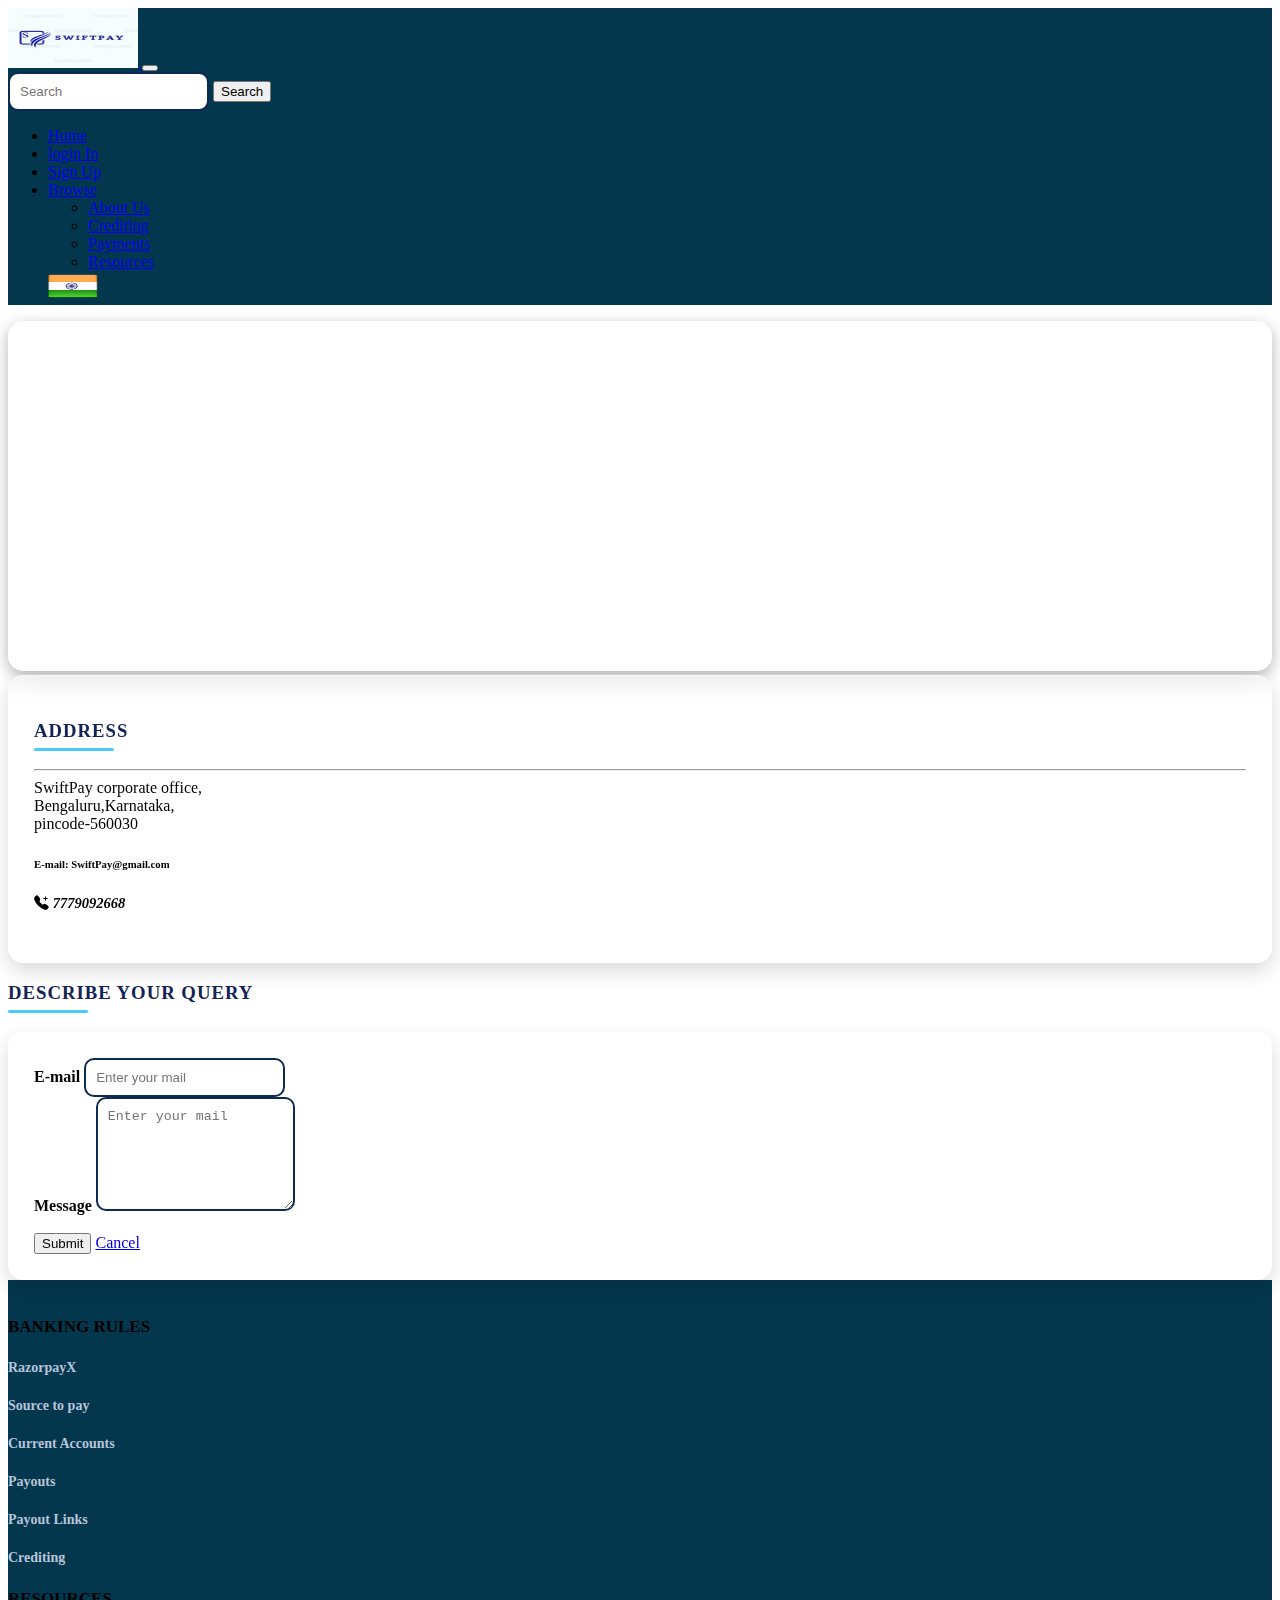
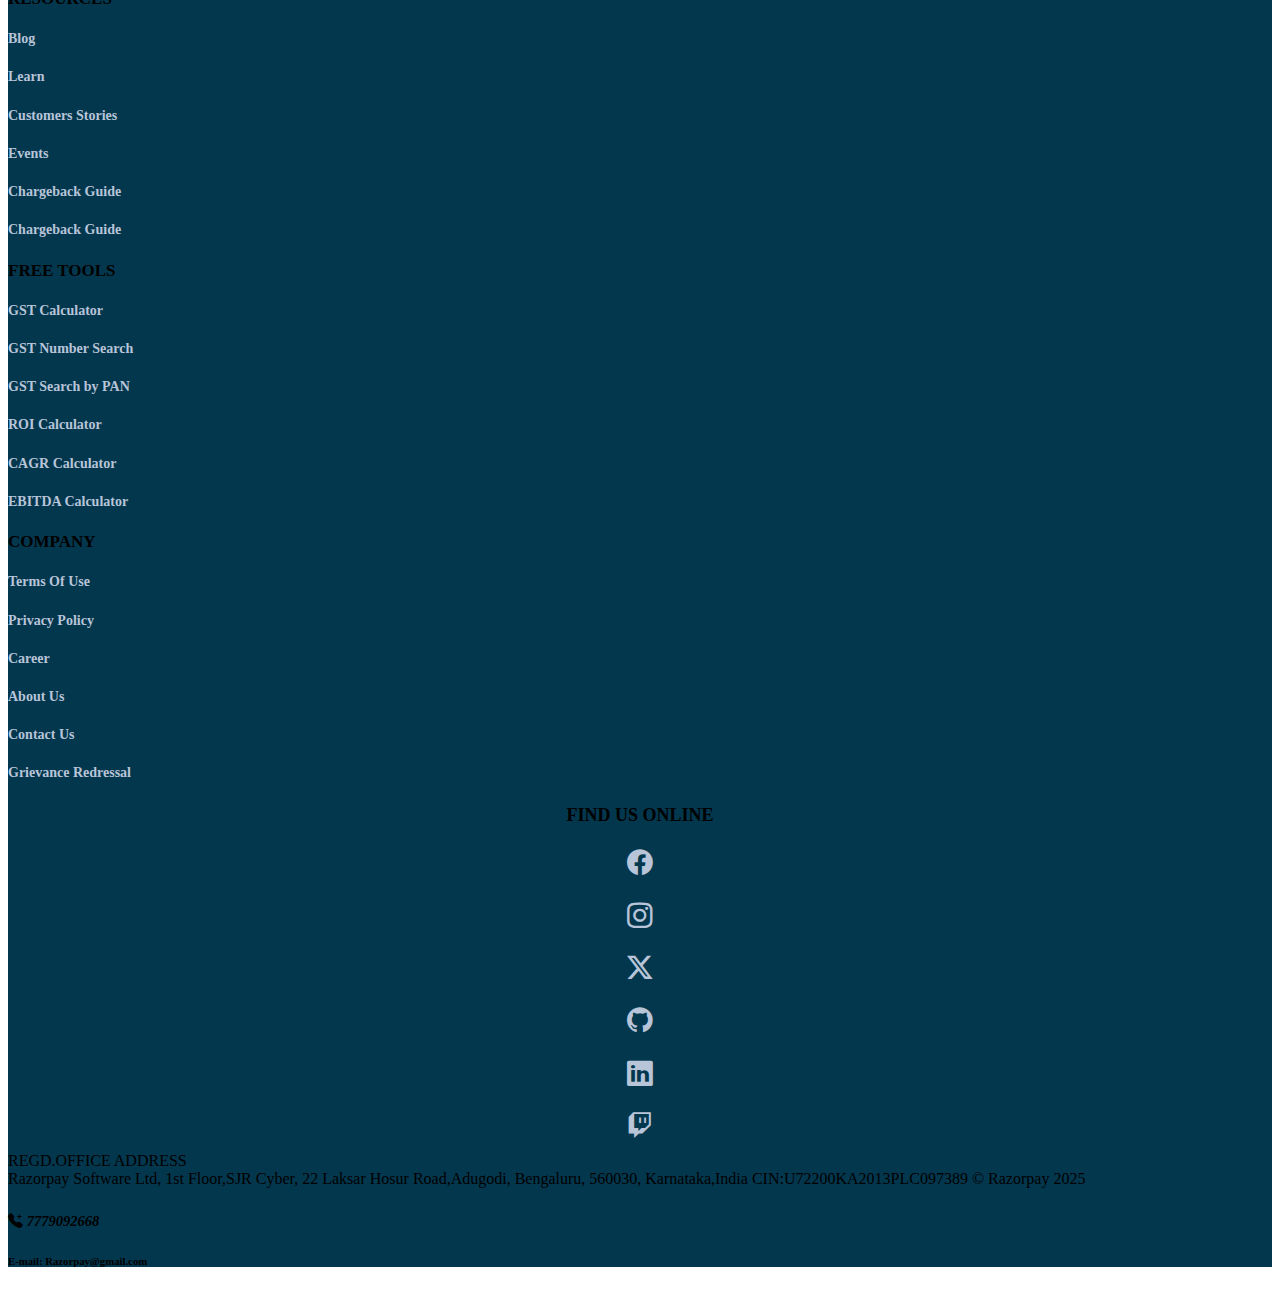
<file: Contact.html>
<!doctype html>
<html lang="en">
  <head>
    <meta charset="utf-8">
    <meta name="viewport" content="width=device-width, initial-scale=1">
    <title>Contact</title>
    <link href="https://cdn.jsdelivr.net/npm/bootstrap@5.3.8/dist/css/bootstrap.min.css" rel="stylesheet" integrity="sha384-sRIl4kxILFvY47J16cr9ZwB07vP4J8+LH7qKQnuqkuIAvNWLzeN8tE5YBujZqJLB" crossorigin="anonymous">
    <link rel="stylesheet" href="https://cdn.jsdelivr.net/npm/bootstrap-icons@1.13.1/font/bootstrap-icons.min.css">
    <style>
      .footer a:hover {
    color: #FCF5F5;
      }

      /* Smooth Transition */
* {
  transition: 0.3s ease-in-out;
}

/* Navbar */

.nav-link:hover {
  color: #4cc9ff !important;
  transform: translateY(-3px);
}


/* Contact Box (Glass Effect) */
.col-7 form, 
.col-5 {
  background: rgba(255, 255, 255, 0.25);
  backdrop-filter: blur(10px);
  box-shadow: 0 8px 20px rgba(0,0,0,0.15);
  padding: 25px;
  border-radius: 15px;
  border: 1px solid rgba(255,255,255,0.4);
}

/* Contact Inputs */
input, textarea {
  border: 2px solid #0d2a53 !important;
  border-radius: 10px !important;
  padding: 10px;
  transition: 0.4s;
}

input:focus, textarea:focus {
  border-color: #4cc9ff !important;
  box-shadow: 0 0 10px #4cc9ff;
}

/* Form Heading */
h3 {
  font-weight: bold;
  text-transform: uppercase;
  letter-spacing: 1px;
}

/* Map Shadow */
iframe {
  border-radius: 15px;
  box-shadow: 0 5px 15px rgba(0,0,0,0.30);
}

/* Hover movement */
.col-5:hover, 
.col-7:hover {
  transform: translateY(-5px);
}

 /* Dropdown-item*/
       
      .dropdown-item:hover {
        color: #4cc9ff !important;
        transform: translateY(-3px);
      }

/* Footer */
footer, .bg-dark {
  background: #03374e !important;
  padding-top: 15px;
}

.footer h4 {
  font-size: 17px;
  text-transform: uppercase;
  margin-bottom: 10px;
}

.footer a {
  font-size: 14px;
  color: #b8c4d8;
  transition: 0.3s;
}

.footer a:hover {
  color: #00c4ff !important;
  margin-left: 5px;
}

/* Social Icons */
.footer i {
  font-size: 1.6rem;
  transition: 0.3s;
}

.footer i:hover {
  color: #26e0ff;
  transform: scale(1.3);
}

/* Glow underline */
h3::after {
  content: "";
  width: 80px;
  height: 3px;
  background: #4cc9ff;
  display: block;
  margin-top: 6px;
  border-radius: 4px;
}

/* Responsiveness */
@media (max-width: 768px) {
  .col-5, .col-7 {
    margin-top: 20px;
  }
}

    </style>
  </head>
  <body>

    <!--navbar-->
    <nav class="navbar navbar-expand-lg" style="background-color: #03374e">
  <div class="container-fluid">
     <a class="navbar-brand" href="index.html">
    <img src="logo3.png.jpg" alt="Logo" width="130px" height="60px" class="d-inline-block align-text-right">
   </a>

    <button class="navbar-toggler" type="button" data-bs-toggle="collapse" data-bs-target="#navbarSupportedContent" aria-controls="navbarSupportedContent" aria-expanded="false" aria-label="Toggle navigation">
      <span class="navbar-toggler-icon"></span>
    </button>

    <div class="collapse navbar-collapse" id="navbarSupportedContent">
        <form class="d-flex w-75" role="search">
        <input class="form-control me-2" type="search" placeholder="Search" aria-label="Search"/>
        <button class="btn btn-outline-success" type="submit">Search</button>
      </form>
      
      <ul class="navbar-nav me-auto mb-2 mx-3 mb-lg-0 ms-auto">
        <li class="nav-item">
          <a class="nav-link active text-light" aria-current="page" href="index.html">Home</a>
        </li>
        <li class="nav-item">
          <a class="nav-link text-light" href="LoginIn.html"> login In</a>
        </li>
         <li class="nav-item">
          <a class="nav-link text-light" href="SignUp.html">Sign Up</a>
        </li>
        <li class="nav-item dropdown">
          <a class="nav-link dropdown-toggle text-light" href="#" role="button" data-bs-toggle="dropdown" aria-expanded="false">
            Browse
          </a>
          <ul class="dropdown-menu">
            <!-- Our changes in drppdown -->
            <li><a class="dropdown-item" href="About.html">About Us</a></li>
            <li><a class="dropdown-item" href="#">Crediting</a></li>
            <li><a class="dropdown-item" href="#">Payments</a></li>
             <li><a class="dropdown-item" href="#">Resources</a></li>
          </ul>
        </li>
        <img src="india_flag.png" alt="Logo" width="50px" height="30px" class="d-inline-block align-text-right mb-0">
      </ul>
    
    </div>
    </div>
    </nav>
    </div> <!-- Closing of navbar container & row-->
    </div>

    <div class="container-fluid">
    <div class="row">
        <!--Map -->
        <div class="col-12 mt-3">
            <!-- <iframe src="https://www.google.com/maps/embed?pb=!1m18!1m12!1m3!1d3926324.184587509!2d72.65818932199468!3d16.049864773752315!2m3!1f0!2f0!3f0!3m2!1i1024!2i768!4f13.1!3m3!1m2!1s0x3bae144c97508c5f%3A0x89c033502335359f!2sRazorpay%20-%20Payment%20Gateway%20%26%20Payment%20Solutions%20for%20India!5e0!3m2!1sen!2sin!4v1758868437372!5m2!1sen!2sin" width="100%" height="350" style="border:0;" allowfullscreen="" loading="lazy" referrerpolicy="no-referrer-when-downgrade"></iframe> -->
             <iframe src="https://www.google.com/maps/embed?pb=!1m18!1m12!1m3!1d15082.708246752343!2d72.84822019746144!3d19.077931164029742!2m3!1f0!2f0!3f0!3m2!1i1024!2i768!4f13.1!3m3!1m2!1s0x3be7c8ffdfc6e873%3A0x58a0ac66ea0996ae!2sSantacruz%20East%2C%20Mumbai%2C%20Maharashtra!5e0!3m2!1sen!2sin!4v1764227027848!5m2!1sen!2sin" width="100%" height="350" style="border:0;" allowfullscreen="" loading="lazy" referrerpolicy="no-referrer-when-downgrade"></iframe>
        </div>

        <!--Address-->
        
        <div class="col-5 mt-3">
            <h3 style="color: rgb(19, 35, 85);">Address</h3>
            <hr>
            SwiftPay corporate office,<br>
            Bengaluru,Karnataka,<br>
            pincode-560030 <br>
            <h6>E-mail: SwiftPay@gmail.com</h6>
            <h6><i class="bi bi-telephone-plus-fill" style="font-size: 0.91rem; font-weight: bold;"> 7779092668</i></h6>
        </div>

        <!--Form-->
        <div class="col-7 mt-3">
            <h3 style="color: rgb(19, 35, 85);">Describe Your Query</h3>
            <form>
                <div class="mb-2 mt-3 w-75">
                    <label for="" class="form-label"><strong>E-mail</strong></label>
                    <input type="text" class="form-control" placeholder="Enter your mail">
                </div>
                <div class="mb-2 mt-3 w-75">
                    <label for="" class="form-label"><strong>Message</strong></label>
                    <textarea rows="6" class="form-control" placeholder="Enter your mail"></textarea>
                </div><br>
                 <button type="submit" class="btn btn-primary mx-3">Submit</button>
                <a href="index.html" class="btn btn-danger">Cancel</a>
            </form>
        </div>

    </div>
    </div>

    
<!--Footer-->
    <div class="container-fluid relative-bottom mt-5 bg-dark text-light">
    <div class="row pt-2 m-0">

        <div class="footer col-sm-2  col-3">
        <h4>Banking Rules</h4>
        <h5><a href="#" style="text-decoration: none;">RazorpayX</a><br></h5>
        <h5><a href="#" style="text-decoration: none;">Source to pay</a><br></h5>
        <h5><a href="#" style="text-decoration: none;">Current Accounts</a><br></h5>
        <h5><a href="#" style="text-decoration: none;">Payouts</a><br></h5>
        <h5><a href="#" style="text-decoration: none;">Payout Links</a><br></h5>
         <h5><a href="#" style="text-decoration: none;">Crediting</a><br></h5>
        </div>

        <div class="footer col-sm-2 col-3">
        <h4>Resources</h4>
        <h5><a href="#" style="text-decoration: none;">Blog</a><br></h5>
        <h5><a href="#" style="text-decoration: none;">Learn</a><br></h5>
        <h5><a href="#" style="text-decoration: none;">Customers Stories</a><br></h5>
        <h5><a href="#" style="text-decoration: none;">Events</a><br></h5>
        <h5><a href="#" style="text-decoration: none;">Chargeback Guide</a><br></h5>
         <h5><a href="#" style="text-decoration: none;">Chargeback Guide</a><br></h5>
        </div>

        <div class="footer col-sm-2 col-3">
        <h4>Free Tools</h4>
        <h5><a href="#" style="text-decoration: none;">GST Calculator</a><br></h5>
        <h5><a href="#" style="text-decoration: none;">GST Number Search</a><br></h5>
        <h5><a href="#" style="text-decoration: none;">GST Search by PAN</a><br></h5>
        <h5><a href="#" style="text-decoration: none;">ROI Calculator</a><br></h5>
        <h5><a href="#" style="text-decoration: none;">CAGR Calculator</a><br></h5>
        <h5><a href="#" style="text-decoration: none;">EBITDA Calculator</a><br></h5>
        </div>

        <div class="footer col-sm-2 col-3">
        <h4>Company</h4>
        <h5><a href="#" style="text-decoration: none;">Terms Of Use</a><br></h5>
        <h5><a href="#" style="text-decoration: none;"> Privacy Policy</a><br></h5>
        <h5><a href="#" style="text-decoration: none;">Career</a><br></h5>
         <h5><a href="About.html" style="text-decoration: none;">About Us</a><br></h5>
        <h5><a href="Contact.html" style="text-decoration: none;">Contact Us</a><br></h5>
        <h5><a href="#" style="text-decoration: none;">Grievance Redressal</a><br></h5>
        </div>
        
        <div class="footer col-lg-2 col-3" style="text-align: center;">
        <h4 style="font-size: 18px; font-weight: bold;">FIND US ONLINE</h4>   
        <h4><a href="https://www.facebook.com/" target="_blank"><i class="bi bi-facebook"></i></a></h4>
        <h4><a href="https://www.instagram.com/" target="_blank"><i class="bi bi-instagram"></i></a></h4>
        <h4><a href="#" target="_blank"><i class="bi bi-twitter-x"></i></a></h4>
        <h4><a href="#" target="_blank"><i class="bi bi-github"></i></a></h4>
        <h4><a href="#" target="_blank"><i class="bi bi-linkedin"></i></a></h4>
        <h4><a href="#" target="_blank"><i class="bi bi-twitch"></i></a></h4>
        </div>

        <div class="col-lg-2 col-3">
        <span>
          REGD.OFFICE ADDRESS
          <br>
          Razorpay Software Ltd,
          1st Floor,SJR Cyber,
          22 Laksar Hosur Road,Adugodi,
          Bengaluru, 560030,
          Karnataka,India
          CIN:U72200KA2013PLC097389
          &copy; Razorpay 2025
           <h6><i class="bi bi-telephone-plus-fill" style="font-size: 0.91rem; font-weight: bold;"> 7779092668</i></h6>
           <h6>E-mail: Razorpay@gmail.com</h6>
        </span>
        </div>
         
    </div> <!-- Closing of footer container & row -->
    </div>

    <script src="https://cdn.jsdelivr.net/npm/bootstrap@5.3.8/dist/js/bootstrap.bundle.min.js" integrity="sha384-FKyoEForCGlyvwx9Hj09JcYn3nv7wiPVlz7YYwJrWVcXK/BmnVDxM+D2scQbITxI" crossorigin="anonymous"></script>
  </body>
</html>
</file>
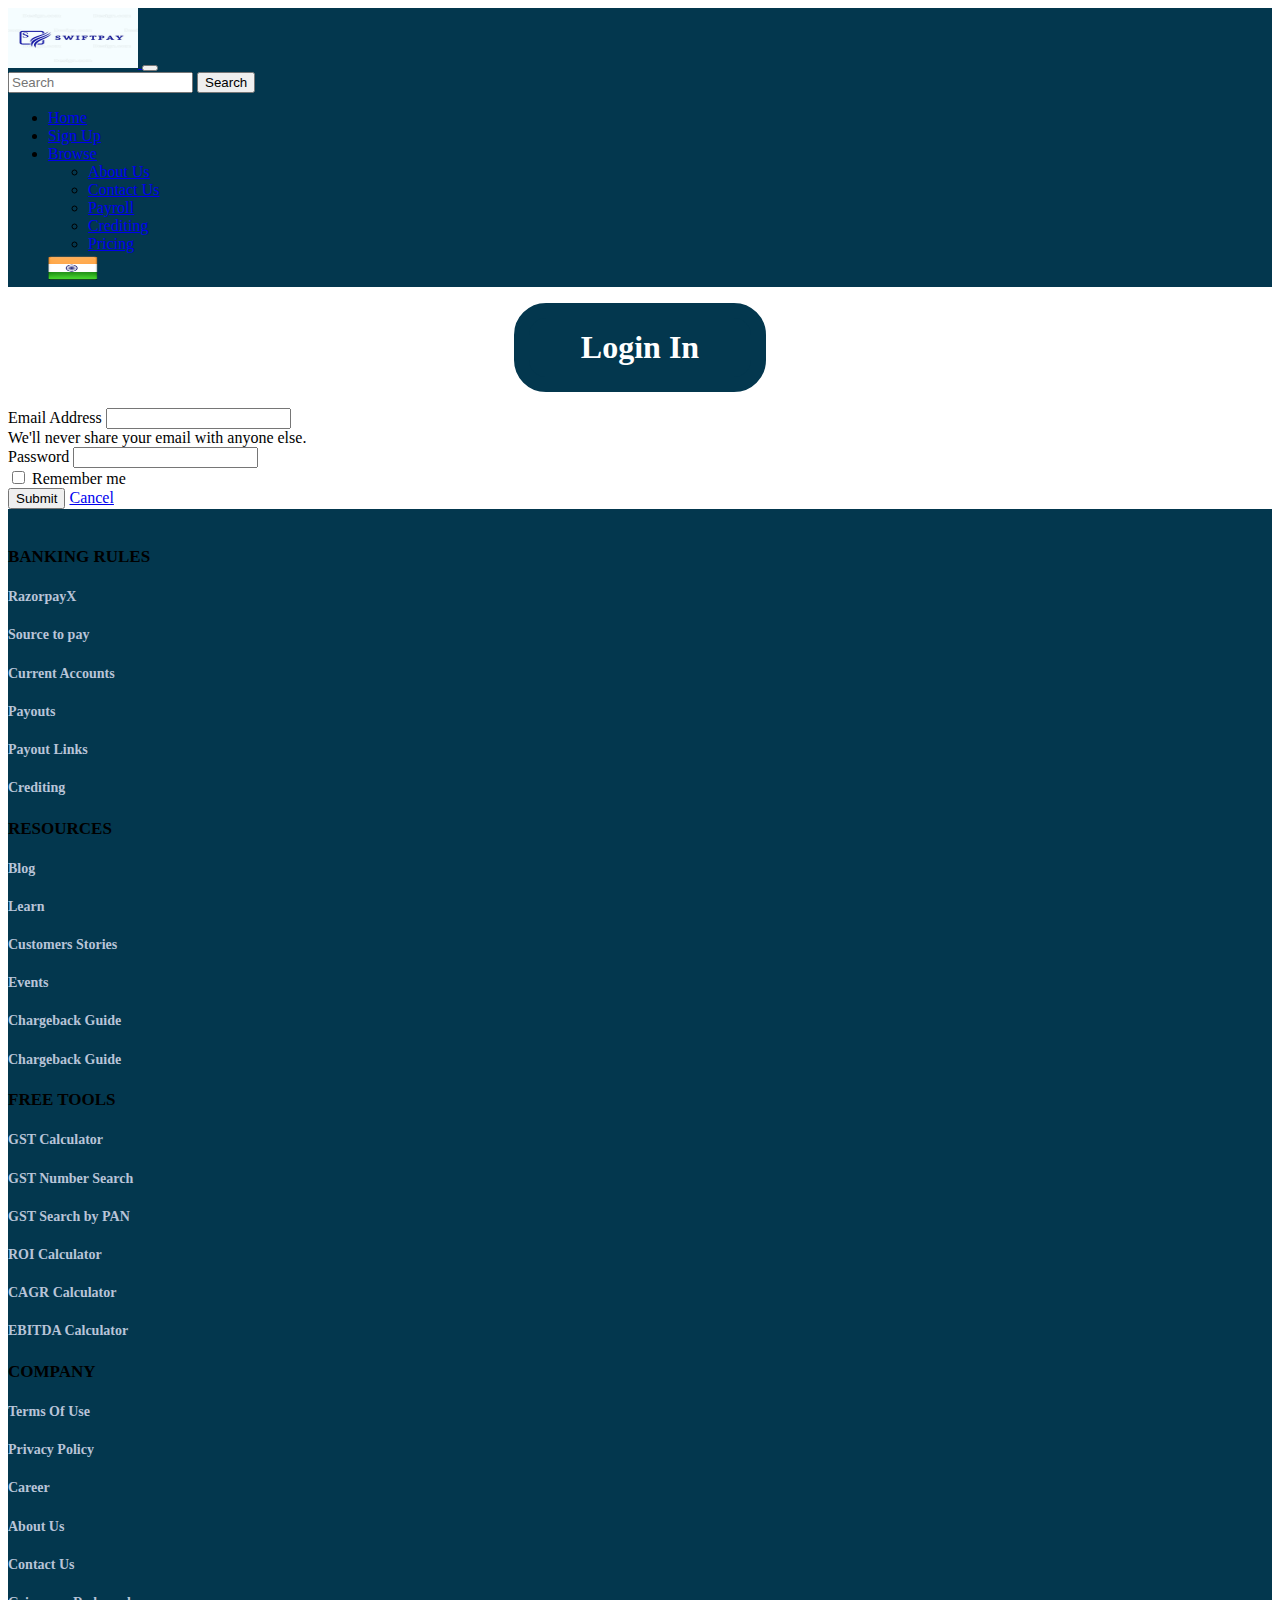
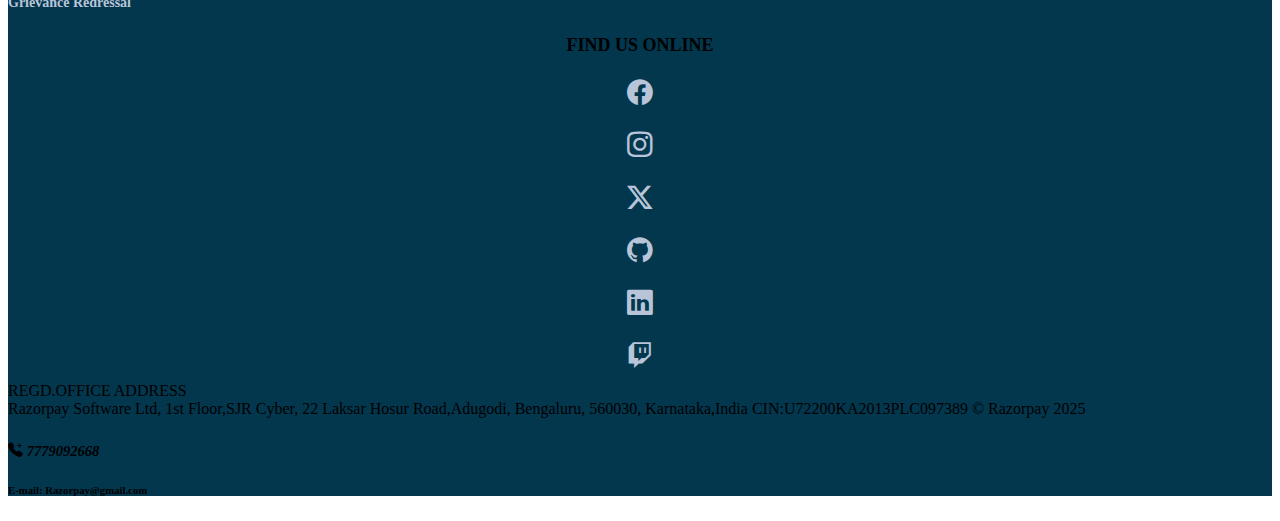
<file: LoginIn.html>
<!doctype html>
<html lang="en">
  <head>
    <meta charset="utf-8">
    <meta name="viewport" content="width=device-width, initial-scale=1">
    <title>Login In</title>
    <link href="https://cdn.jsdelivr.net/npm/bootstrap@5.3.8/dist/css/bootstrap.min.css" rel="stylesheet" integrity="sha384-sRIl4kxILFvY47J16cr9ZwB07vP4J8+LH7qKQnuqkuIAvNWLzeN8tE5YBujZqJLB" crossorigin="anonymous">
    <link rel="stylesheet" href="https://cdn.jsdelivr.net/npm/bootstrap-icons@1.13.1/font/bootstrap-icons.min.css">
    <link rel="shortcut icon" href="logo2.png">

    <style>

      .border{
    border: 15px solid #03374e;
    width: 200px;
    justify-self: center;
    border-radius: 2rem;
    text-align: center;
    background-color: #03374e;
    color: white;
    margin: 1rem;
    padding: 0.7rem; /* login & sign up*/ 
    
    }
    .footer a:hover {
    color: #FCF5F5;
    }

     /* Navbar */

      .nav-link:hover {
        color: #4cc9ff !important;
        transform: translateY(-3px);
      }

      /* Dropdown-item*/
       
      .dropdown-item:hover {
        color: #4cc9ff !important;
        transform: translateY(-3px);
      }

      * {
      transition: 0.3s ease-in-out;
      }

      /* Footer */
footer, .bg-dark {
  background: #03374e !important;
  padding-top: 15px;
}

.footer h4 {
  font-size: 17px;
  text-transform: uppercase;
  margin-bottom: 10px;
}

.footer a {
  font-size: 14px;
  color: #b8c4d8;
  transition: 0.3s;
}

.footer a:hover {
  color: #00c4ff !important;
  margin-left: 5px;
}

/* Social Icons */
.footer i {
  font-size: 1.6rem;
  transition: 0.3s;
}

.footer i:hover {
  color: #26e0ff;
  transform: scale(1.3);
}

/* Glow underline */
h3::after {
  content: "";
  width: 80px;
  height: 3px;
  background: #4cc9ff;
  display: block;
  margin-top: 6px;
  border-radius: 4px;
}

/* Responsiveness */
@media (max-width: 768px) {
  .col-5, .col-7 {
    margin-top: 20px;
  }
}
    </style>
  </head>
  <body>

    <!--navbar-->
    
    <nav class="navbar navbar-expand-lg" style="background-color: #03374e">
  <div class="container-fluid">
     <a class="navbar-brand" href="index.html">
    <img src="logo3.png.jpg" alt="Logo" width="130px" height="60px" class="d-inline-block align-text-right">
    </a>
    <button class="navbar-toggler" type="button" data-bs-toggle="collapse" data-bs-target="#navbarSupportedContent" aria-controls="navbarSupportedContent" aria-expanded="false" aria-label="Toggle navigation">
      <span class="navbar-toggler-icon"></span>
    </button>
    <div class="collapse navbar-collapse" id="navbarSupportedContent">
        <form class="d-flex w-75" role="search">
        <input class="form-control me-2" type="search" placeholder="Search" aria-label="Search"/>
        <button class="btn btn-outline-success" type="submit">Search</button>
      </form>
      
      <ul class="navbar-nav me-auto mb-4 mx-5 mb-lg-0 ms-auto">
        <li class="nav-item">
          <a class="nav-link active text-light" aria-current="page" href="index.html">Home</a>
        </li>
         <li class="nav-item">
          <a class="nav-link text-light" href="SignUp.html">Sign Up</a>
        </li>
        <li class="nav-item dropdown">
          <a class="nav-link dropdown-toggle text-light" href="#" role="button" data-bs-toggle="dropdown" aria-expanded="false">
            Browse
          </a>
          <ul class="dropdown-menu">
            <!-- Our changes in drppdown -->
             <li><a class="dropdown-item" href="About.html">About Us</a></li>
             <li><a class="dropdown-item" href="Contact.html">Contact Us</a></li>
            <li><a class="dropdown-item" href="#">Payroll</a></li>
            <li><a class="dropdown-item" href="#">Crediting</a></li>
            <li><a class="dropdown-item" href="#">Pricing</a></li>
            
          </ul>
        </li>
        <img src="india_flag.png" alt="Logo" width="50px" height="30px" class="d-inline-block align-text-right mb-0">
      </ul>
    
    </div>
    </div>
    </nav>
    </div> <!-- Closing of navbar container & row-->
    </div>

    <h1 class="border">Login In</h1>
    <!--Container & row-->
    <div class="container">
    <div class="row">

    <div class="d-flex justify-content-center mt-5">
    <form id="loginform">
    <div class="mb-3">
    <label for="exampleInputEmail1" class="form-label">Email Address</label>
    <input type="email" class="form-control" id="uemail" aria-describedby="emailHelp" required>
    <div id="emailHelp" class="form-text">We'll never share your email with anyone else.</div>
    </div>
    <div class="mb-3">
    <label for="exampleInputPassword1" class="form-label">Password</label>
    <input type="password" class="form-control" id="upass" required>
  </div>
  <div class="mb-3 form-check">
    <input type="checkbox" class="form-check-input" id="exampleCheck1" required>
    <label class="form-check-label" for="exampleCheck1">Remember me</label>
  </div>
  <button type="submit" class="btn btn-primary mx-3">Submit</button>
  <a href="index.html" class="btn btn-danger">Cancel</a>
</form>
</div>

</div>
</div>  <!--Container & row-->

<!--Logic Part-->
<script>
   document.getElementById("loginform").addEventListener("submit",function(event)
  {
     event.preventDefault();
     let uemail=document.getElementById("uemail").value;
     let upass=document.getElementById("upass").value;
     console.log(uemail,upass);

     let storedemail=localStorage.getItem('uemail');
     let storedpassword=localStorage.getItem('upass');
     console.log(storedemail,storedpassword);

     if(uemail===storedemail && upass===storedpassword)
     {
      alert("Login Successfully!!!");
      window.location.href="index.html"
     }
     else
     {
      alert("Login Failed. Please check email or password")
     }
     
  })
</script>

<!--Footer-->
    <div class="container-fluid relative-bottom mt-5 bg-dark text-light">
    <div class="row pt-2 m-0">

        <div class="footer col-sm-2  col-3">
        <h4>Banking Rules</h4>
        <h5><a href="#" style="text-decoration: none;">RazorpayX</a><br></h5>
        <h5><a href="#" style="text-decoration: none;">Source to pay</a><br></h5>
        <h5><a href="#" style="text-decoration: none;">Current Accounts</a><br></h5>
        <h5><a href="#" style="text-decoration: none;">Payouts</a><br></h5>
        <h5><a href="#" style="text-decoration: none;">Payout Links</a><br></h5>
         <h5><a href="#" style="text-decoration: none;">Crediting</a><br></h5>
        </div>

        <div class="footer col-sm-2 col-3">
        <h4>Resources</h4>
        <h5><a href="#" style="text-decoration: none;">Blog</a><br></h5>
        <h5><a href="#" style="text-decoration: none;">Learn</a><br></h5>
        <h5><a href="#" style="text-decoration: none;">Customers Stories</a><br></h5>
        <h5><a href="#" style="text-decoration: none;">Events</a><br></h5>
        <h5><a href="#" style="text-decoration: none;">Chargeback Guide</a><br></h5>
         <h5><a href="#" style="text-decoration: none;">Chargeback Guide</a><br></h5>
        </div>

        <div class="footer col-sm-2 col-3">
        <h4>Free Tools</h4>
        <h5><a href="#" style="text-decoration: none;">GST Calculator</a><br></h5>
        <h5><a href="#" style="text-decoration: none;">GST Number Search</a><br></h5>
        <h5><a href="#" style="text-decoration: none;">GST Search by PAN</a><br></h5>
        <h5><a href="#" style="text-decoration: none;">ROI Calculator</a><br></h5>
        <h5><a href="#" style="text-decoration: none;">CAGR Calculator</a><br></h5>
        <h5><a href="#" style="text-decoration: none;">EBITDA Calculator</a><br></h5>
        </div>

        <div class="footer col-sm-2 col-3">
        <h4>Company</h4>
        <h5><a href="#" style="text-decoration: none;">Terms Of Use</a><br></h5>
        <h5><a href="#" style="text-decoration: none;"> Privacy Policy</a><br></h5>
        <h5><a href="#" style="text-decoration: none;">Career</a><br></h5>
         <h5><a href="About.html" style="text-decoration: none;">About Us</a><br></h5>
        <h5><a href="Contact.html" style="text-decoration: none;">Contact Us</a><br></h5>
        <h5><a href="#" style="text-decoration: none;">Grievance Redressal</a><br></h5>
        </div>
        
        <div class="footer col-lg-2 col-3" style="text-align: center;">
        <h4 style="font-size: 18px; font-weight: bold;">FIND US ONLINE</h4>   
        <h4><a href="https://www.facebook.com/" target="_blank"><i class="bi bi-facebook"></i></a></h4>
        <h4><a href="https://www.instagram.com/" target="_blank"><i class="bi bi-instagram"></i></a></h4>
        <h4><a href="#" target="_blank"><i class="bi bi-twitter-x"></i></a></h4>
        <h4><a href="#" target="_blank"><i class="bi bi-github"></i></a></h4>
        <h4><a href="#" target="_blank"><i class="bi bi-linkedin"></i></a></h4>
        <h4><a href="#" target="_blank"><i class="bi bi-twitch"></i></a></h4>
        </div>

        <div class="col-lg-2 col-3">
        <span>
          REGD.OFFICE ADDRESS
          <br>
          Razorpay Software Ltd,
          1st Floor,SJR Cyber,
          22 Laksar Hosur Road,Adugodi,
          Bengaluru, 560030,
          Karnataka,India
          CIN:U72200KA2013PLC097389
          &copy; Razorpay 2025
           <h6><i class="bi bi-telephone-plus-fill" style="font-size: 0.91rem; font-weight: bold;"> 7779092668</i></h6>
           <h6>E-mail: Razorpay@gmail.com</h6>
        </span>
        </div>
         
    </div> <!-- Closing of footer container & row -->
    </div>

<script src="https://cdn.jsdelivr.net/npm/bootstrap@5.3.8/dist/js/bootstrap.bundle.min.js" integrity="sha384-FKyoEForCGlyvwx9Hj09JcYn3nv7wiPVlz7YYwJrWVcXK/BmnVDxM+D2scQbITxI" crossorigin="anonymous"></script>
  </body>
</html>
</file>
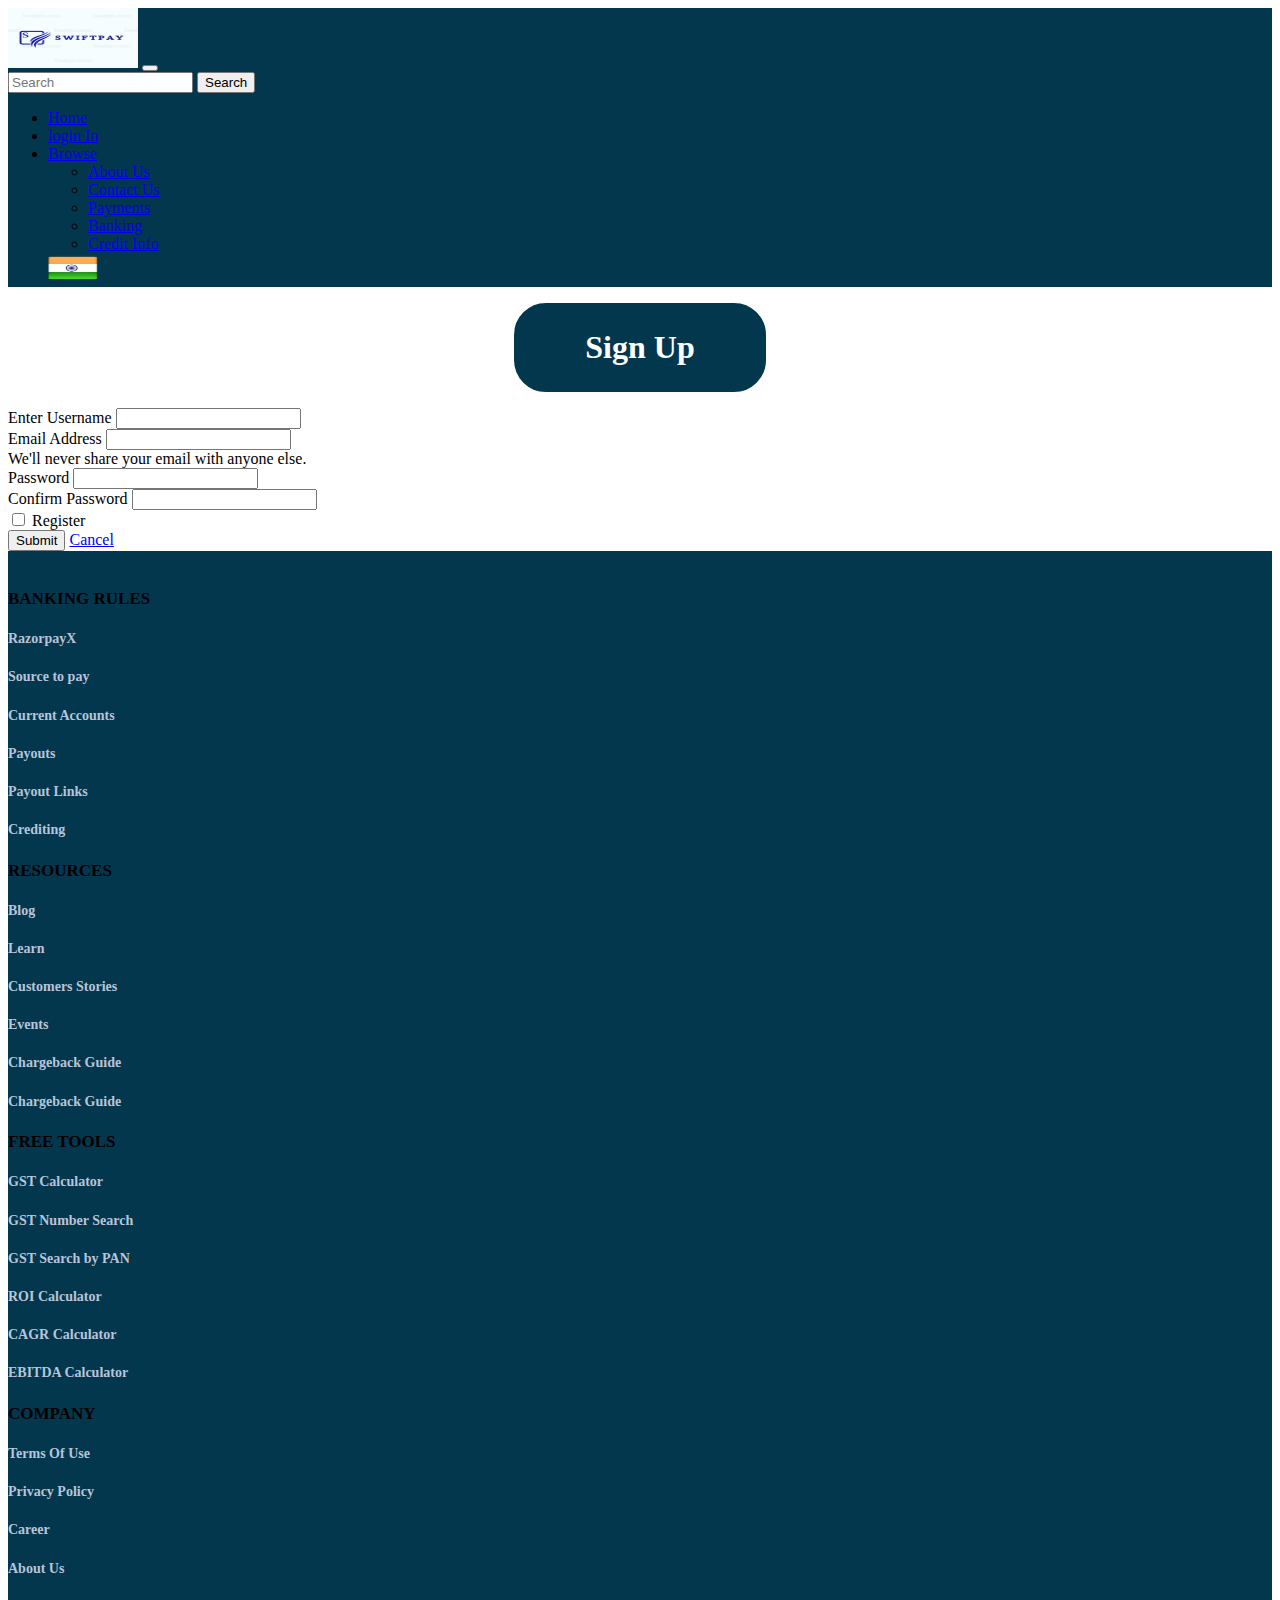
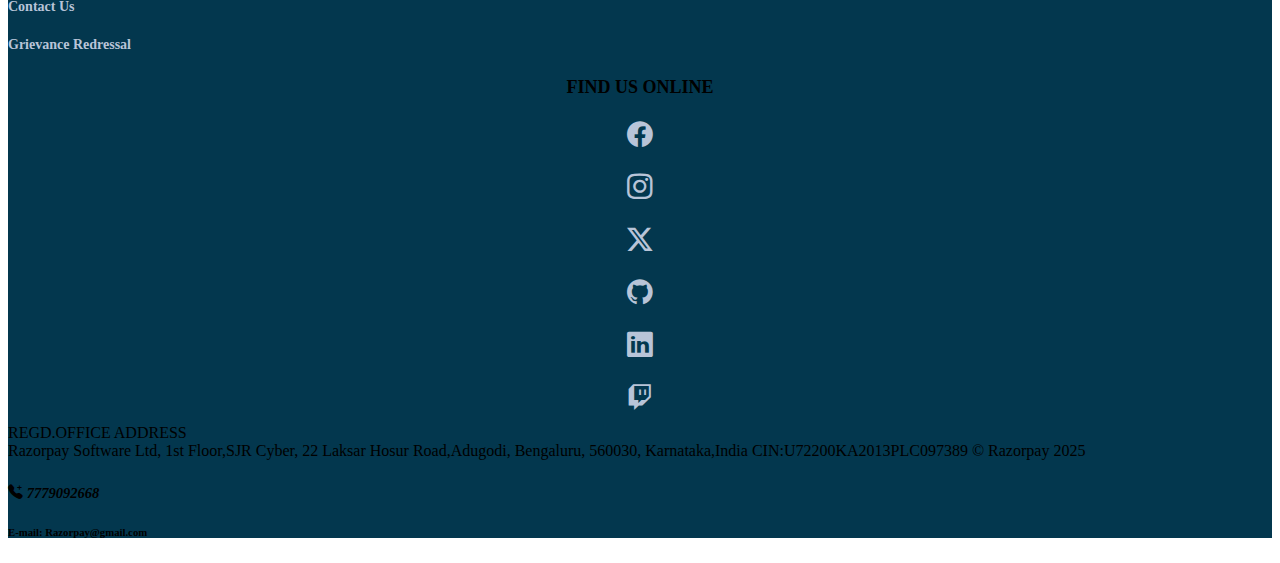
<file: SignUp.html>
<!doctype html>
<html lang="en">
  <head>
    <meta charset="utf-8">
    <meta name="viewport" content="width=device-width, initial-scale=1">
    <title>Sign Up</title>
    <link href="https://cdn.jsdelivr.net/npm/bootstrap@5.3.8/dist/css/bootstrap.min.css" rel="stylesheet" integrity="sha384-sRIl4kxILFvY47J16cr9ZwB07vP4J8+LH7qKQnuqkuIAvNWLzeN8tE5YBujZqJLB" crossorigin="anonymous">
    <link rel="stylesheet" href="https://cdn.jsdelivr.net/npm/bootstrap-icons@1.13.1/font/bootstrap-icons.min.css">
    <link rel="shortcut icon" href="logo2.png">


    <style>
      .border{
    border: 15px solid #03374e;
    width: 200px;
    justify-self: center;
    border-radius: 2rem;
    text-align: center;
    background-color: #03374e;
    color: white;
    margin: 1rem;
    padding: 0.7rem; /* login & sign up*/
    }

    .footer a:hover {
      color: #FCF5F5;
    }

     /* Navbar */

      .nav-link:hover {
        color: #4cc9ff !important;
        transform: translateY(-3px);
      }

      /* Dropdown-item*/
       
      .dropdown-item:hover {
        color: #4cc9ff !important;
        transform: translateY(-3px);
      }

      * {
      transition: 0.3s ease-in-out;
      }

          /* Footer */
        footer, .bg-dark {
        background: #03374e !important;
        padding-top: 15px;
        }

        .footer h4 {
        font-size: 17px;
        text-transform: uppercase;
        margin-bottom: 10px;
        }

        .footer a {
        font-size: 14px;
        color: #b8c4d8;
        transition: 0.3s;
        }

        .footer a:hover {
        color: #00c4ff !important;
        margin-left: 5px;
        }

        /* Social Icons */
        .footer i {
        font-size: 1.6rem;
        transition: 0.3s;
        }

        .footer i:hover {
        color: #26e0ff;
        transform: scale(1.3);
        }

        /* Glow underline */
        h3::after {
        content: "";
        width: 80px;
        height: 3px;
        background: #4cc9ff;
        display: block;
        margin-top: 6px;
        border-radius: 4px;
        }

        /* Responsiveness */
        @media (max-width: 768px) {
        .col-5, .col-7 {
        margin-top: 20px;
        }
        }
        </style>
        </head>
        <body>

    
    <!--navbar-->

    <nav class="navbar navbar-expand-lg" style="background-color: #03374e">
  <div class="container-fluid">
     <a class="navbar-brand" href="index.html">
    <img src="logo3.png.jpg" alt="Logo" width="130px" height="60px" class="d-inline-block align-text-right">
   </a>
    <button class="navbar-toggler" type="button" data-bs-toggle="collapse" data-bs-target="#navbarSupportedContent" aria-controls="navbarSupportedContent" aria-expanded="false" aria-label="Toggle navigation">
      <span class="navbar-toggler-icon"></span>
    </button>
    <div class="collapse navbar-collapse" id="navbarSupportedContent">
        <form class="d-flex w-75" role="search">
        <input class="form-control me-2" type="search" placeholder="Search" aria-label="Search"/>
        <button class="btn btn-outline-success" type="submit">Search</button>
      </form>
      
      <ul class="navbar-nav me-auto mb-2 mx-5 mb-lg-0 ms-auto">
        <li class="nav-item">
          <a class="nav-link active text-light" aria-current="page" href="index.html">Home</a>
        </li>
        <li class="nav-item">
          <a class="nav-link text-light" href="LoginIn.html"> login In</a>
        </li>
        <li class="nav-item dropdown">
          <a class="nav-link dropdown-toggle text-light" href="#" role="button" data-bs-toggle="dropdown" aria-expanded="false">
            Browse
          </a>
          <ul class="dropdown-menu">
            <!-- Our changes in drppdown -->
             <li><a class="dropdown-item" href="About.html">About Us</a></li>
             <li><a class="dropdown-item" href="Contact.html">Contact Us</a></li>
            <li><a class="dropdown-item" href="#">Payments</a></li>
            <li><a class="dropdown-item" href="#">Banking</a></li>
            <li><a class="dropdown-item" href="#">Credit Info</a></li>
            
          </ul>
        </li>
        <img src="india_flag.png" alt="Logo" width="50px" height="30px" class="d-inline-block align-text-right mb-0">
      </ul>
    
    </div>
    </div>
    </nav>
    </div> <!-- Closing of navbar container & row-->
    </div>

    <h1 class="border">Sign Up</h1>
    <!--Container & row-->
    <div class="container">
    <div class="row">

    <div class="d-flex justify-content-center mt-5">
    <form id="signupform">
      <div class="mb-3">
    <label for="exampleInputPassword1" class="form-label">Enter Username</label>
    <input type="text" class="form-control" id="uname" required>
  </div>
    <div class="mb-3">
    <label for="exampleInputEmail1" class="form-label">Email Address</label>
    <input type="email" class="form-control" id="uemail" aria-describedby="emailHelp" required>
    <div id="emailHelp" class="form-text">We'll never share your email with anyone else.</div>
    </div>
    <div class="mb-3">
    <label for="exampleInputPassword1" class="form-label">Password</label>
    <input type="password" class="form-control" id="upass" required>
  </div>
  <div class="mb-3">
    <label for="exampleInputPassword1" class="form-label"> Confirm Password</label>
    <input type="password" class="form-control" id="ucpass" required>
  </div>
  <div class="mb-3 form-check">
    <input type="checkbox" class="form-check-input" id="exampleCheck1" required>
    <label class="form-check-label" for="exampleCheck1">Register</label>
  </div>
  <button type="submit" class="btn btn-primary mx-3">Submit</button>
  <a href="project.html" class="btn btn-danger">Cancel</a>
</form>
</div>

</div>
</div>  <!--Container & row-->

<!--Logic Part-->
<script>
  document.getElementById("signupform").addEventListener("submit",function(event)
      {
          event.preventDefault();
          let uname=document.getElementById("uname").value;
          let uemail=document.getElementById("uemail").value;
          let upass=document.getElementById("upass").value;
          let ucpass=document.getElementById("ucpass").value;
          console.log(uname,uemail,upass,ucpass);

          if(upass===ucpass)
          {
            localStorage.setItem('uname',uname);
            localStorage.setItem('upass',upass);
            localStorage.setItem('uemail',uemail);
            alert("Registration Successfully Done!!!")
            window.location.href="LoginIn.html";
          }
          
      })
</script>

<!--Footer-->
    <div class="container-fluid relative-bottom mt-5 bg-dark text-light">
    <div class="row pt-2 m-0">

        <div class="footer col-sm-2  col-3">
        <h4>Banking Rules</h4>
        <h5><a href="#" style="text-decoration: none;">RazorpayX</a><br></h5>
        <h5><a href="#" style="text-decoration: none;">Source to pay</a><br></h5>
        <h5><a href="#" style="text-decoration: none;">Current Accounts</a><br></h5>
        <h5><a href="#" style="text-decoration: none;">Payouts</a><br></h5>
        <h5><a href="#" style="text-decoration: none;">Payout Links</a><br></h5>
         <h5><a href="#" style="text-decoration: none;">Crediting</a><br></h5>
        </div>

        <div class="footer col-sm-2 col-3">
        <h4>Resources</h4>
        <h5><a href="#" style="text-decoration: none;">Blog</a><br></h5>
        <h5><a href="#" style="text-decoration: none;">Learn</a><br></h5>
        <h5><a href="#" style="text-decoration: none;">Customers Stories</a><br></h5>
        <h5><a href="#" style="text-decoration: none;">Events</a><br></h5>
        <h5><a href="#" style="text-decoration: none;">Chargeback Guide</a><br></h5>
         <h5><a href="#" style="text-decoration: none;">Chargeback Guide</a><br></h5>
        </div>

        <div class="footer col-sm-2 col-3">
        <h4>Free Tools</h4>
        <h5><a href="#" style="text-decoration: none;">GST Calculator</a><br></h5>
        <h5><a href="#" style="text-decoration: none;">GST Number Search</a><br></h5>
        <h5><a href="#" style="text-decoration: none;">GST Search by PAN</a><br></h5>
        <h5><a href="#" style="text-decoration: none;">ROI Calculator</a><br></h5>
        <h5><a href="#" style="text-decoration: none;">CAGR Calculator</a><br></h5>
        <h5><a href="#" style="text-decoration: none;">EBITDA Calculator</a><br></h5>
        </div>

        <div class="footer col-sm-2 col-3">
        <h4>Company</h4>
        <h5><a href="#" style="text-decoration: none;">Terms Of Use</a><br></h5>
        <h5><a href="#" style="text-decoration: none;"> Privacy Policy</a><br></h5>
        <h5><a href="#" style="text-decoration: none;">Career</a><br></h5>
         <h5><a href="About.html" style="text-decoration: none;">About Us</a><br></h5>
        <h5><a href="Contact.html" style="text-decoration: none;">Contact Us</a><br></h5>
        <h5><a href="#" style="text-decoration: none;">Grievance Redressal</a><br></h5>
        </div>
        
        <div class="footer col-lg-2 col-3" style="text-align: center;">
        <h4 style="font-size: 18px; font-weight: bold;">FIND US ONLINE</h4>   
        <h4><a href="https://www.facebook.com/" target="_blank"><i class="bi bi-facebook"></i></a></h4>
        <h4><a href="https://www.instagram.com/" target="_blank"><i class="bi bi-instagram"></i></a></h4>
        <h4><a href="#" target="_blank"><i class="bi bi-twitter-x"></i></a></h4>
        <h4><a href="#" target="_blank"><i class="bi bi-github"></i></a></h4>
        <h4><a href="#" target="_blank"><i class="bi bi-linkedin"></i></a></h4>
        <h4><a href="#" target="_blank"><i class="bi bi-twitch"></i></a></h4>
        </div>

        <div class="col-lg-2 col-3">
        <span>
          REGD.OFFICE ADDRESS
          <br>
          Razorpay Software Ltd,
          1st Floor,SJR Cyber,
          22 Laksar Hosur Road,Adugodi,
          Bengaluru, 560030,
          Karnataka,India
          CIN:U72200KA2013PLC097389
          &copy; Razorpay 2025
           <h6><i class="bi bi-telephone-plus-fill" style="font-size: 0.91rem; font-weight: bold;"> 7779092668</i></h6>
           <h6>E-mail: Razorpay@gmail.com</h6>
        </span>
        </div>
         
    </div> <!-- Closing of footer container & row -->
    </div>

<script src="https://cdn.jsdelivr.net/npm/bootstrap@5.3.8/dist/js/bootstrap.bundle.min.js" integrity="sha384-FKyoEForCGlyvwx9Hj09JcYn3nv7wiPVlz7YYwJrWVcXK/BmnVDxM+D2scQbITxI" crossorigin="anonymous"></script>
  </body>
</html>
</file>
<file: style.css>
.background-iamge{
    background-size: cover;
    width: 100%; /* home page*/
}

.border{
    border: 15px solid blue;
    width: 200px;
    
    border-radius: 2rem;
    text-align: center;
    background-color: rgb(131, 161, 254);
    color: white;
    margin: 1rem;
    padding: 0.7rem; /* login & sign up*/
}

.intro{
    width: 1000px;
    height: 400px;
   direction: ltr;
   box-sizing: border-box;
   border: 0px solid black;
   margin: 2rem;
   padding: 1rem;
   background-color:lightgrey;
   border-radius: 9px; /* home page*/
}


ul :hover{
    transform: scale(1.1);
    color: aqua;
}

.cards-container {
  display: grid;
  grid-template-columns: repeat(auto-fit, minmax(250px, 1fr));
  gap: 20px;
  padding: 40px 20px;
}

.card {
  padding: 20px;
  border-radius: 12px;
  background: #a5c3d0;
  box-shadow: 0 4px 12px rgba(0,0,0,0.08);
  transition: transform 0.3s ease, box-shadow 0.3s ease;
}

.card:hover {
  transform: translateY(-8px);
  box-shadow: 0 8px 20px rgba(0,0,0,0.12);
}

.card h5 {
  font-size: 1.3rem;
  font-weight: 600;
  margin-bottom: 10px;
}

.card p {
  font-size: 0.95rem;
  color: #555;
  margin-bottom: 15px;
  line-height: 1.4;
}

.card a {
  font-size: 0.95rem;
  font-weight: 600;
  color: #007bff;
  text-decoration: none;
}


.footer a:hover {
    color: #FCF5F5;
}

/* Navbar */

  .nav-link:hover {
    color: #4cc9ff !important;
    transform: translateY(-3px);
  }

      /* Footer */
footer, .bg-dark {
  background: #03374e !important;
  padding-top: 15px;
}

.footer h4 {
  font-size: 17px;
  text-transform: uppercase;
  margin-bottom: 10px;
}

.footer a {
  font-size: 14px;
  color: #b8c4d8;
  transition: 0.3s;
}

.footer a:hover {
  color: #00c4ff !important;
  margin-left: 5px;
}

/* Social Icons */
.footer i {
  font-size: 1.6rem;
  transition: 0.3s;
}

.footer i:hover {
  color: #26e0ff;
  transform: scale(1.3);
}

/* Glow underline */
h3::after {
  
  width: 80px;
  height: 3px;
  background: #4cc9ff;
  margin-top: 6px;
  border-radius: 4px;
}

/* Responsiveness */
@media (max-width: 768px) {
  .col-5, .col-7 {
    margin-top: 20px;
  }
}
</file>
